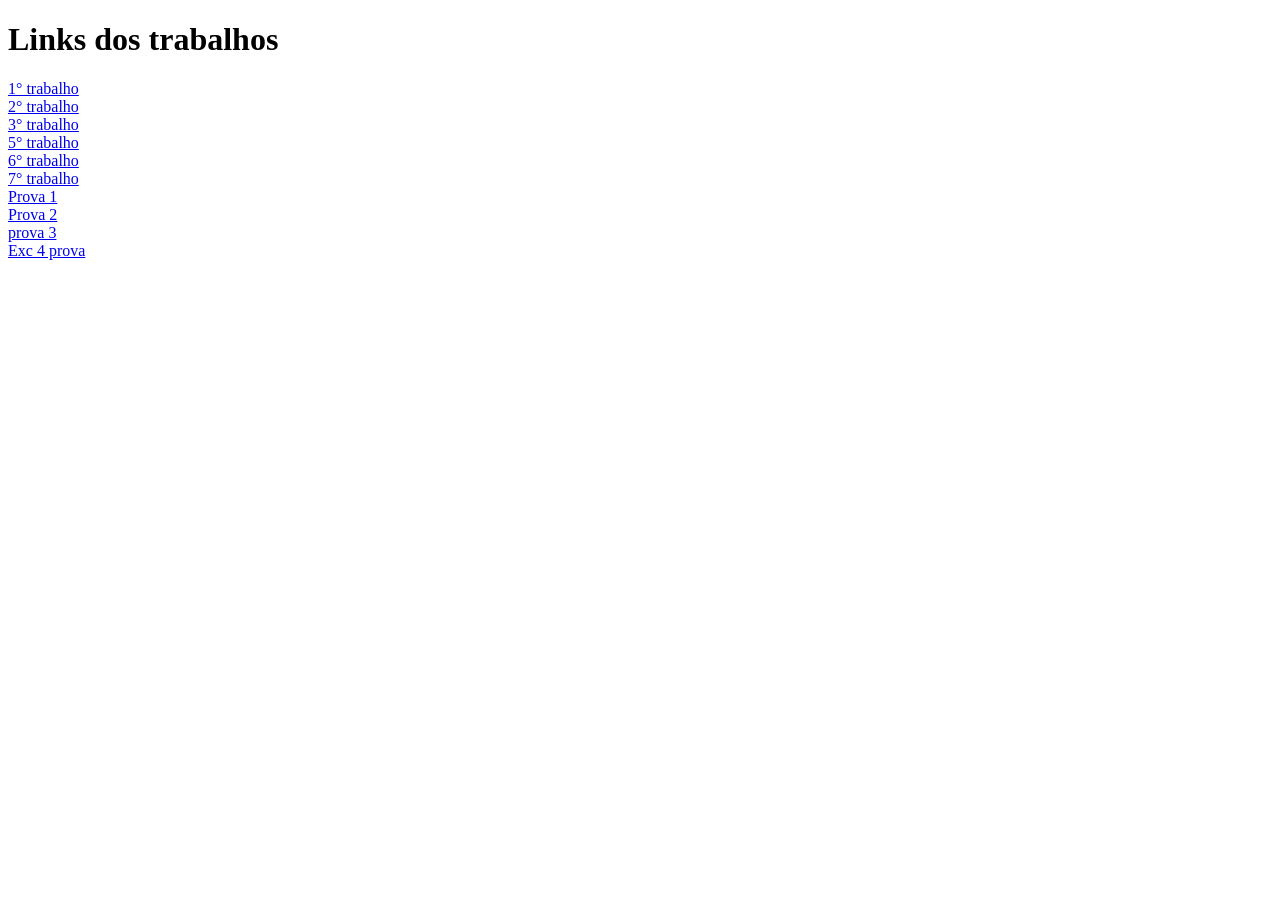
<file: index.html>
<!DOCTYPE html>
<html lang="pt-br">
<head>
    <meta charset="UTF-8">
    <meta name="viewport" content="width=device-width, initial-scale=1.0">
    <title>Zona de Links</title>
</head>
    <style>
        
    </style>
<body>
    <h1>Links dos trabalhos</h1>
    <a href="https://felipe-rabassi.github.io/Felipe-Rabassi/trabalho 1.html" target="-blanck"> 1° trabalho</a><br>
    <a href="https://felipe-rabassi.github.io/Felipe-Rabassi/Trabalho%202/trabalho2.html" target="-blanck"> 2° trabalho</a><br>
    <a href="https://felipe-rabassi.github.io/Felipe-Rabassi/trabalho%203.html" target="-blanck"> 3° trabalho</a><br>
    <a href="https://felipe-rabassi.github.io/Felipe-Rabassi/Trabalho 5.html" target="-blanck"> 5° trabalho</a><br>
    <a href="https://felipe-rabassi.github.io/Felipe-Rabassi/Trabalho 6/exc.html" target="-blanck"> 6° trabalho</a><br>
    <a href="https://felipe-rabassi.github.io/Felipe-Rabassi/trabalho 7/rev.html" target="-blanck"> 7° trabalho</a><br>
    <a href="https://felipe-rabassi.github.io/Felipe-Rabassi/prova 1.3/exc1a3.html" target="-blanck"> Prova 1</a><br>
    <a href="https://felipe-rabassi.github.io/Felipe-Rabassi/prova 2/exc.html" target="-blanck"> Prova 2</a><br>
    <a href="https://felipe-rabassi.github.io/Felipe-Rabassi/prova 1.3/exc1a3.html" target="-blanck"> prova 3</a><br>
    <a href="https://felipe-rabassi.github.io/Felipe-Rabassi/prova 1.3/exc04/questao_04.html" target="-blanck"> Exc 4 prova</a><br>
</body>
</html>
</file>
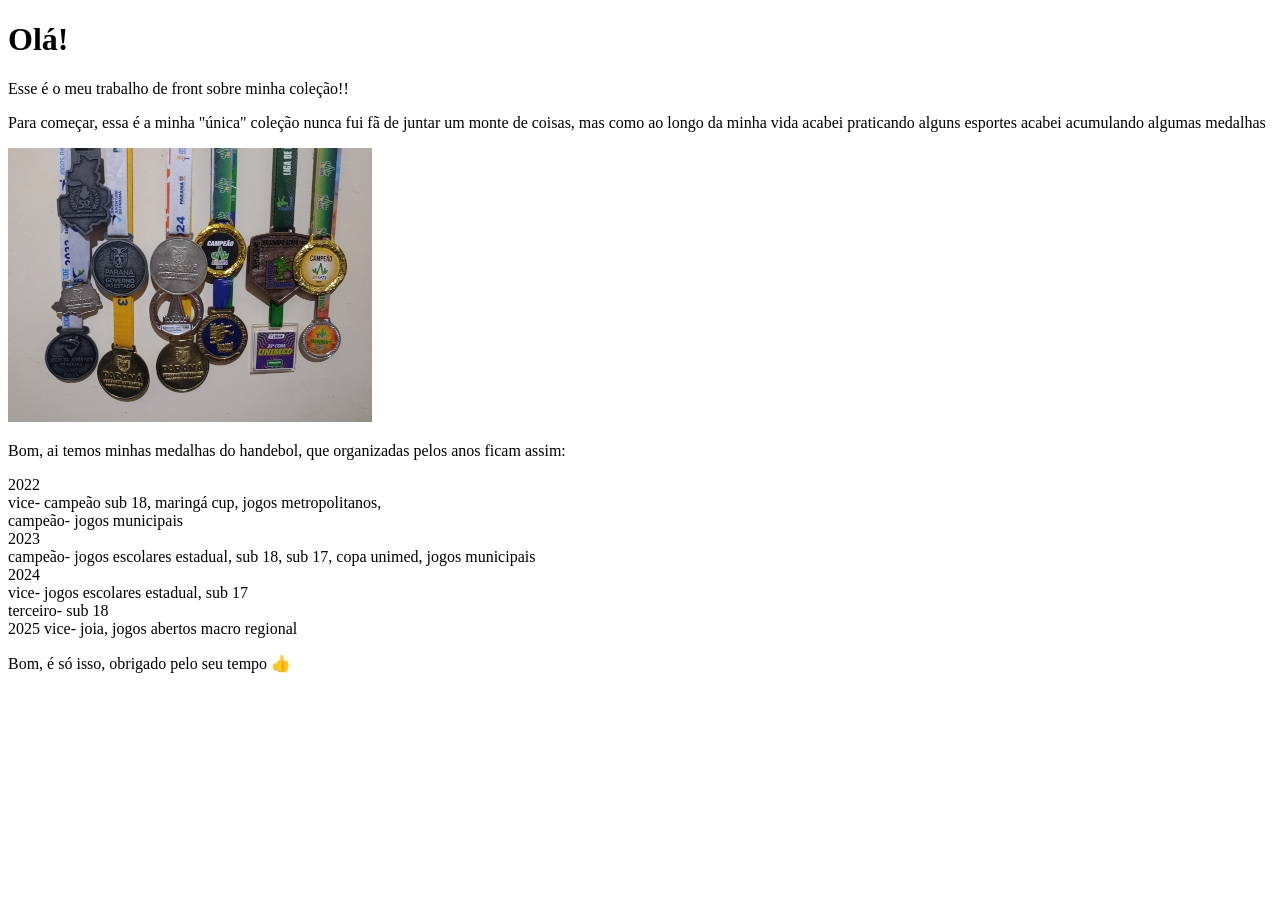
<file: !DOCTYPE html.html>
<!DOCTYPE html>
<html lang="pt-br">
<head>
    <meta charset="UTF-8">
    <meta name="viewport" content="width=device-width, initial-scale=1.0">
    <title>Minha "coleção"</title>
</head>
<body>
    <h1>Olá!</h1>
    <p>Esse é o meu trabalho de front sobre minha coleção!!</p>
    <p>Para começar, essa é a minha "única" coleção nunca fui fã de juntar um monte de coisas, mas como ao longo da minha vida acabei praticando alguns esportes acabei acumulando algumas medalhas </p>
    <img src="medalhas.png" alt="Foto das minhas medalhas &#x1F44D">
    <p>Bom, ai temos minhas medalhas do handebol, que organizadas pelos anos ficam assim:</p>
    <p>2022 <br> vice- campeão sub 18, maringá cup, jogos metropolitanos,<br> campeão- jogos municipais <br>
    2023 <br> campeão- jogos escolares estadual, sub 18, sub 17, copa unimed, jogos municipais <br>
    2024 <br> vice- jogos escolares estadual, sub 17 <br> terceiro- sub 18 <br>
    2025 vice- joia, jogos abertos macro regional </p>
    <p>Bom, é só isso, obrigado pelo seu tempo &#x1F44D</p>
</body>
</html>
</file>
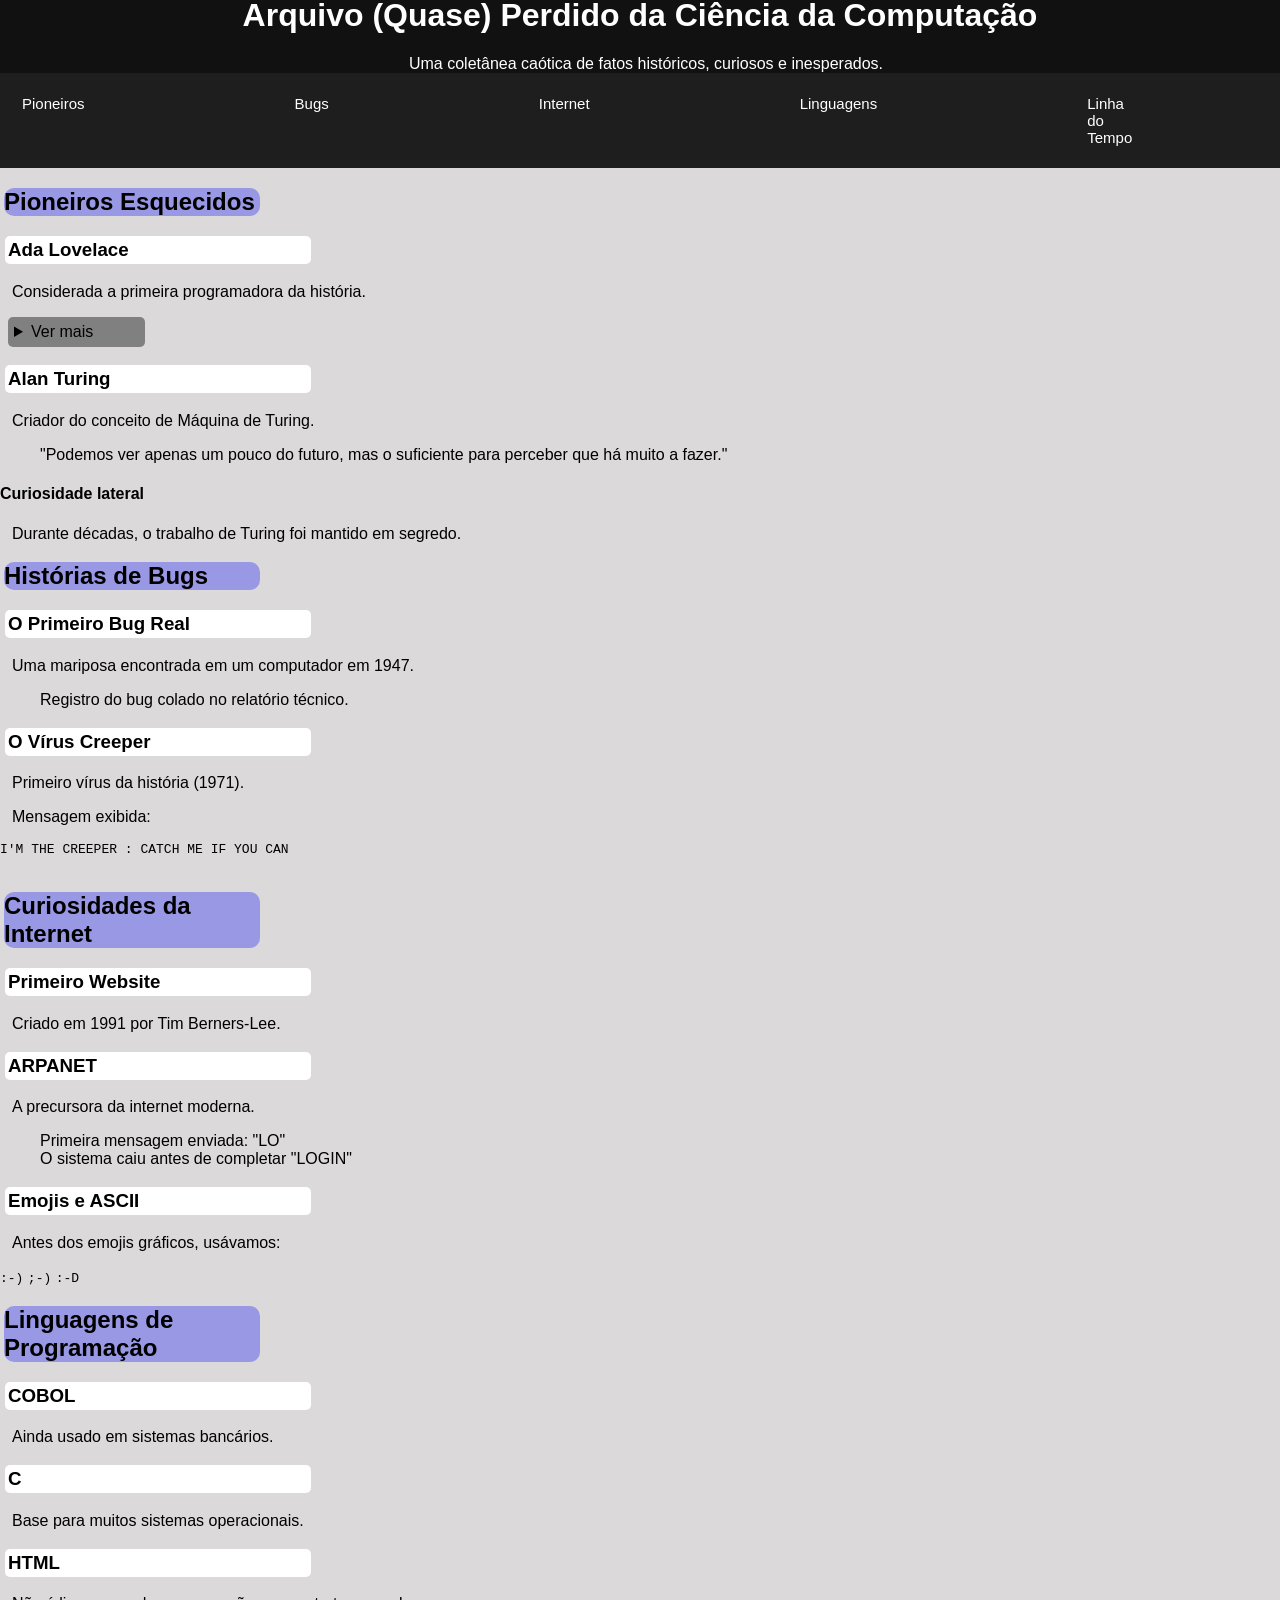
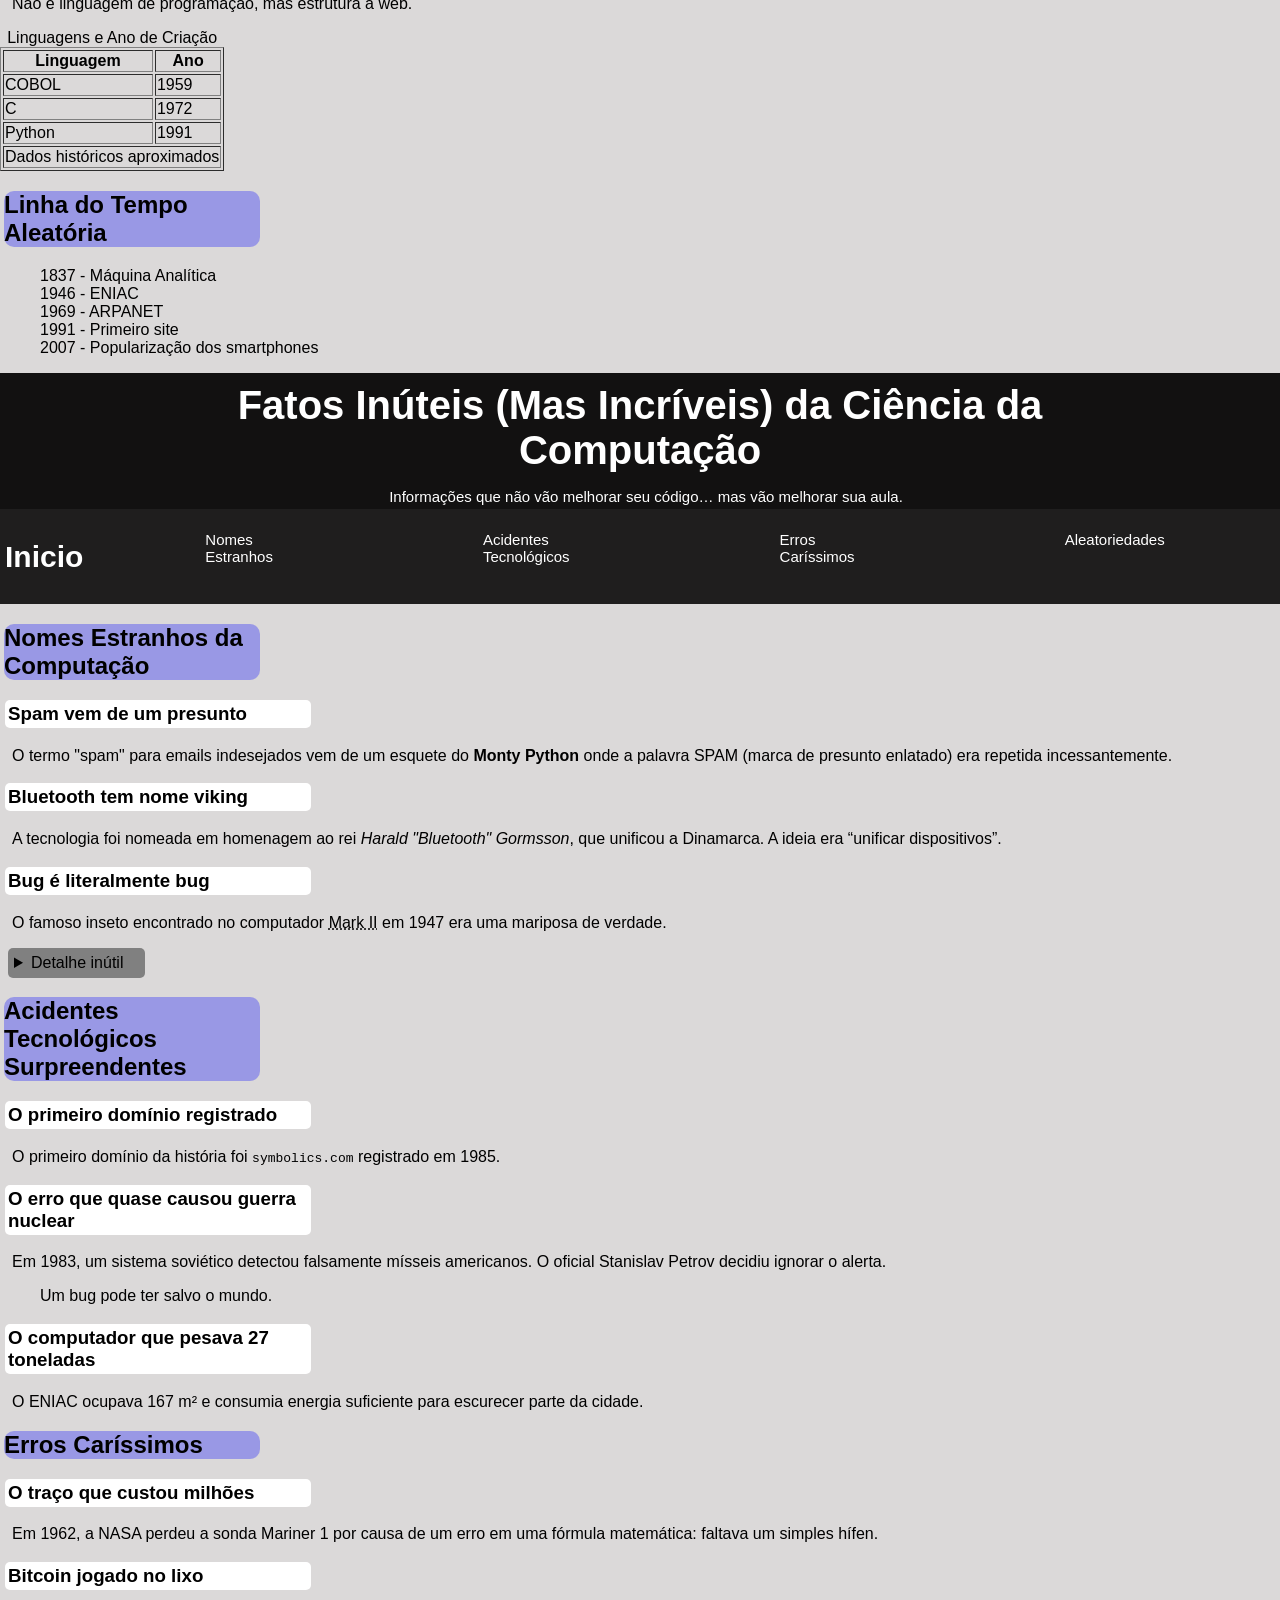
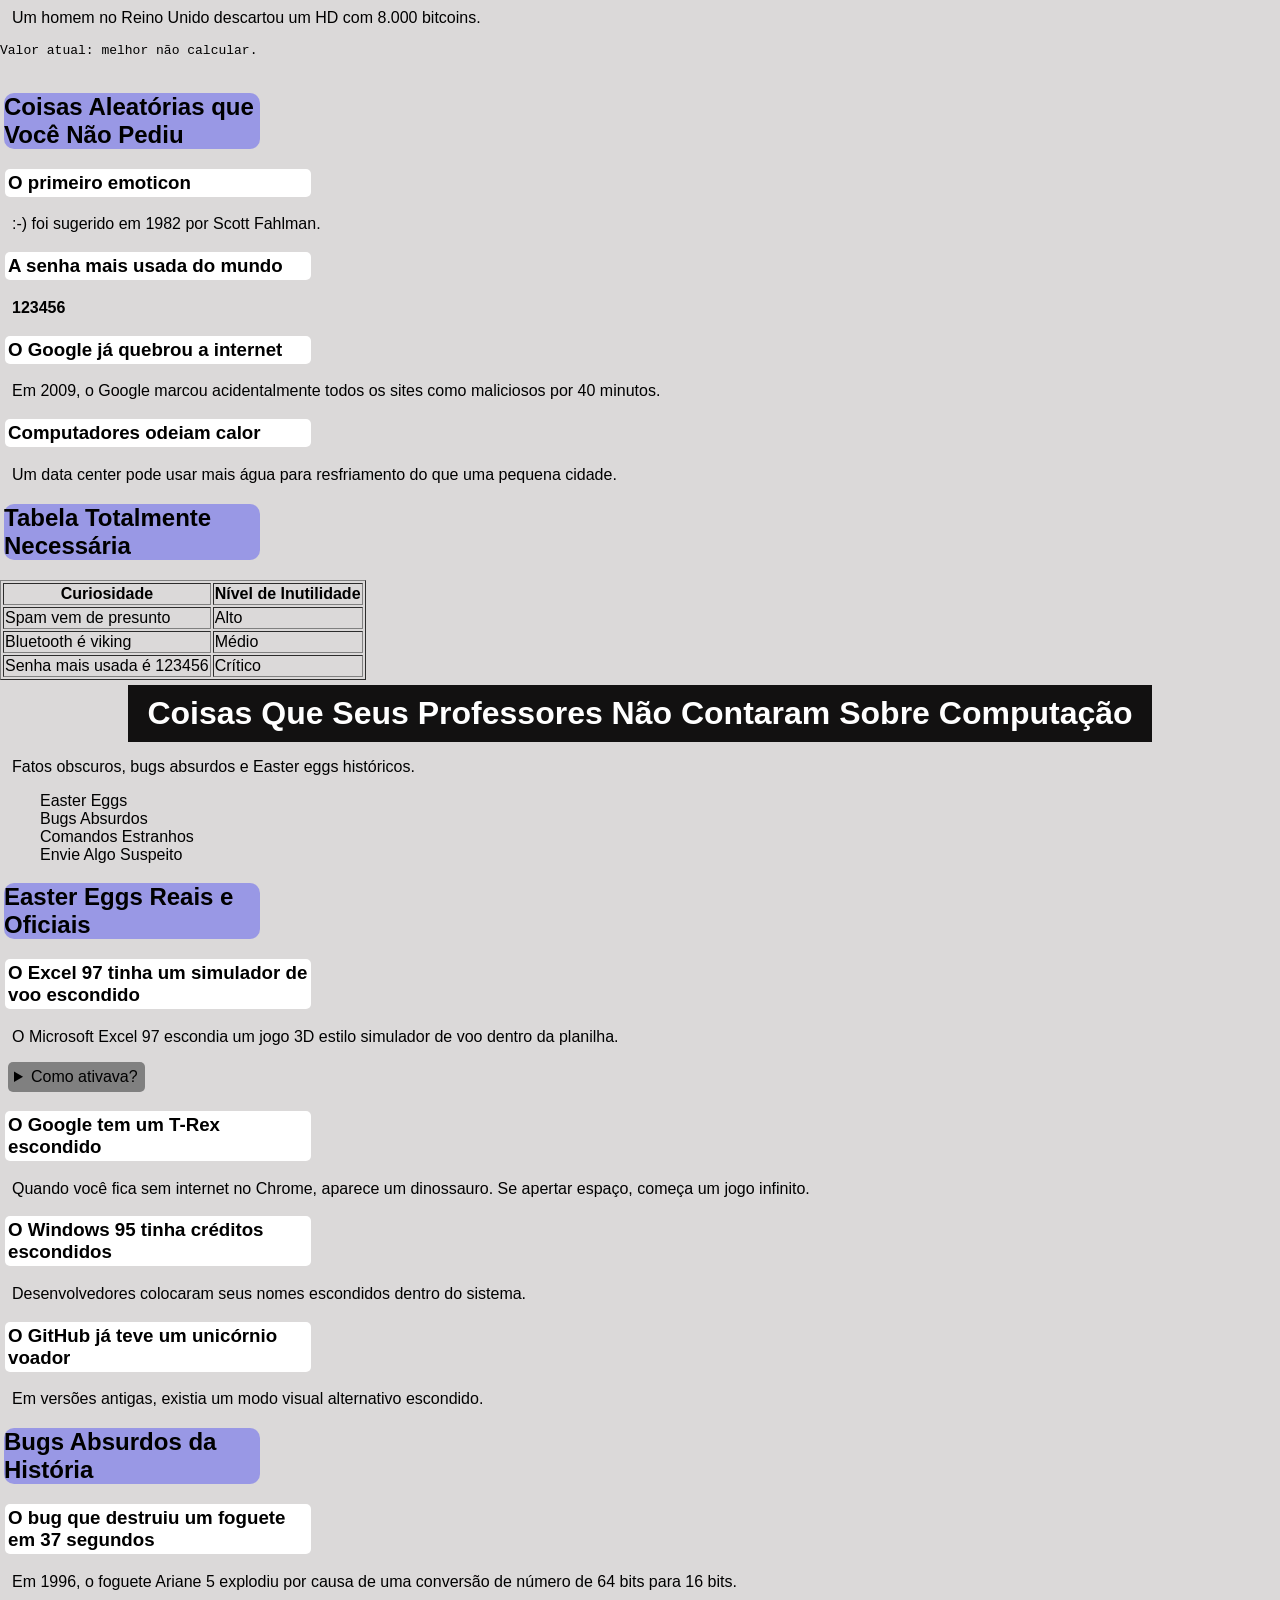
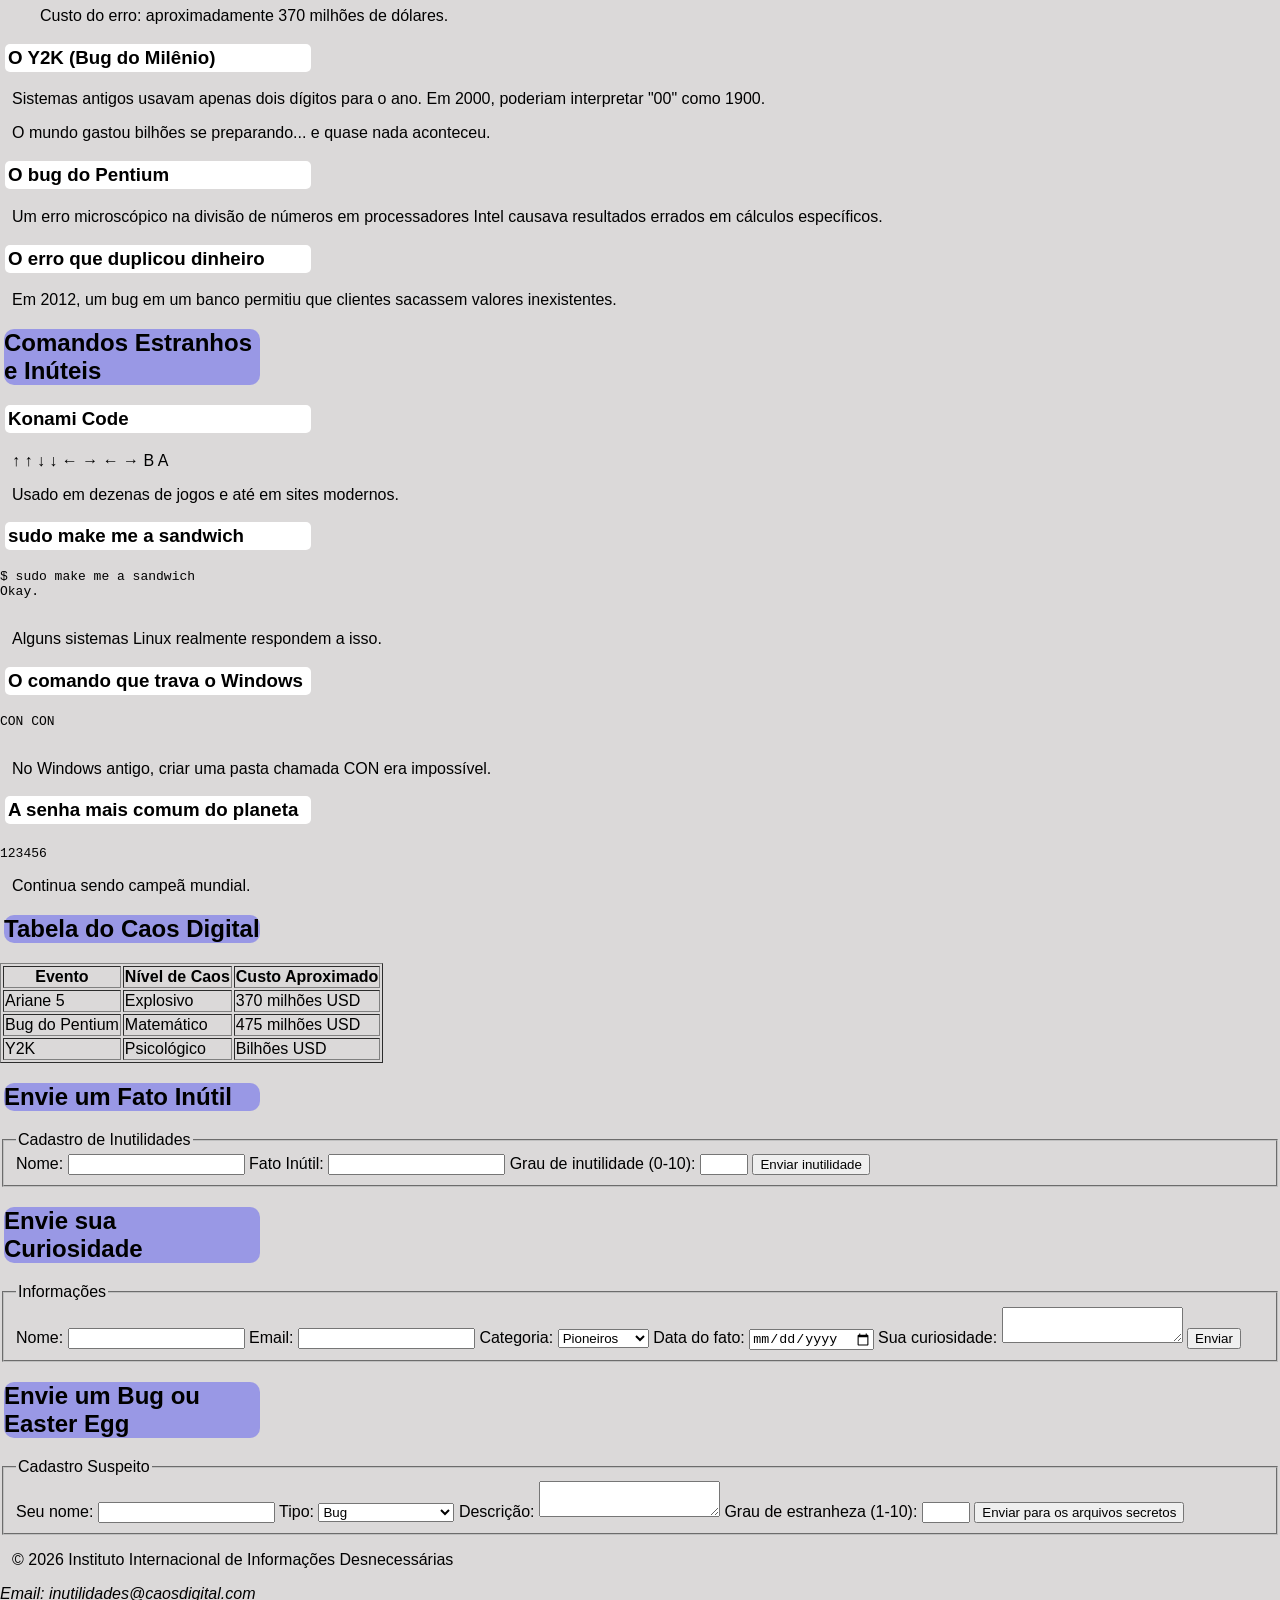
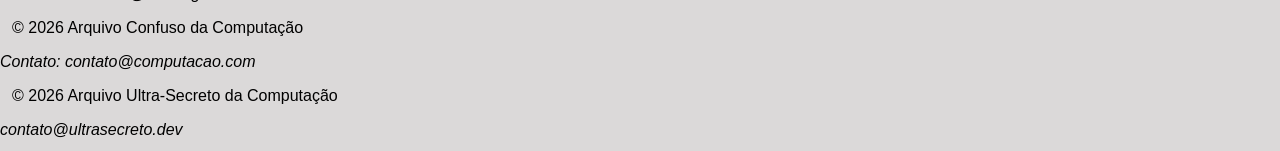
<file: atividade.html>
<!DOCTYPE html>
<html lang="pt-br">
<head>
    <meta charset="UTF-8">
    <meta name="description" content="Curiosidades e fatos históricos da Ciência da Computação">
    <meta name="author" content="Portal Computação">
    <meta name="viewport" content="width=device-width, initial-scale=1.0">
    <title>Arquivo Confuso da Computação</title>
    <Style>
        html{
            scroll-behavior: smooth;
        }
        body{
            background-color: rgba(199, 195, 195, 0.627);
            margin: -18px 0px;
            padding: 0px ;
            font-family: sans-serif;
        }
        #topo{
            
            text-align: center;
            background-color: rgb(18, 17, 17);
            background-attachment: fixed;
            margin: 0px;
            color: white;
        
        }
        a{
            text-decoration: none;
            color: inherit;
        }
        li{list-style-type: none;
        }
        #mp{
            background-color: rgb(31, 30, 30);
            display: flex;
            justify-content: space-between;
            align-items: center;
            margin:-21px 0px 0px 0px;
            
            font-size: 30px;
            color: white
        }
        #ic{
            font-size: 30px;
            font-weight: bold;
        }
        #naveg{
            display: flex;
            margin: 15px;
            gap: 200px;
            padding:2px;
            font-size: 15px;
        }
        #naveg li{
            transition: 0.1s;
            padding: 5px;
        }
        #naveg li:hover {
            color: rgba(0, 0, 255, 0.437);
            font-size: 18px;
            padding: 0px;
        }
        h2{
            margin-left:4px;
            background-color: rgba(0, 0, 255, 0.3);
            max-width: 20%;
            border-radius: 10px;
        }
        p{
            margin-left: 5px;
        }
        h3{
            background-color: white;
            border-radius: 5px;
            padding: 3px;
            max-width: 300px;
             margin-left: 5px;
        }
        p{
            padding-left: 7px;
        }
        summary{
            background-color: grey;
            border-radius: 5px;
            max-width: 125px;
            padding: 6px;
            border: 4px;
            margin-left: 8px;
            transition: all 0.5s ease;
        }
        summary:hover {
            background-color: rgb(73, 73, 73);
            padding: 4.5px;
            font-size: 15px;
        }
        h1{
            background-color: rgb(18, 17, 17);
            color: white;
            text-align: center;
            padding: 10px;
            margin: 5px 10%;
        }
        #int{
            background-color: rgba(18, 17, 17);
            color: white;
            font-size: 15px;
            text-align: center;
            padding-bottom: 10px;
        }
        #int h1{
            font-size:40px;
            padding-bottom:0px ;
        }
    </Style>
</head>

<body>

<div id="pagina">

    <header id="topo">
        <h1 style="margin-bottom: -5px;">Arquivo (Quase) Perdido da Ciência da Computação</h1>
        <p style="margin-bottom: 21px;">Uma coletânea caótica de fatos históricos, curiosos e inesperados.</p>
    </header>

    <nav id="mp">
        <ul id="naveg">
            <li><a href="#pioneiros">Pioneiros</a></li>
            <li><a href="#bugs">Bugs</a></li>
            <li><a href="#internet">Internet</a></li>
            <li><a href="#linguagens">Linguagens</a></li>
            <li><a href="#linha-do-tempo">Linha do Tempo</a></li>
            <li><a href="#formulario">Envie Algo</a></li>
        </ul>
    </nav>

    <main>

        <section id="pioneiros">
            <h2>Pioneiros Esquecidos</h2>

            <article>
                <h3>Ada Lovelace</h3>
                <p>Considerada a primeira programadora da história.</p>
                <details>
                    <summary>Ver mais</summary>
                    <p>Ela escreveu um algoritmo para a Máquina Analítica no século XIX.</p>
                </details>
            </article>

            <article>
                <h3>Alan Turing</h3>
                <p>Criador do conceito de Máquina de Turing.</p>
                <blockquote>
                    "Podemos ver apenas um pouco do futuro, mas o suficiente para perceber que há muito a fazer."
                </blockquote>
            </article>

            <aside>
                <h4>Curiosidade lateral</h4>
                <p>Durante décadas, o trabalho de Turing foi mantido em segredo.</p>
            </aside>
        </section>

        <section id="bugs">
            <h2>Histórias de Bugs</h2>

            <article>
                <h3>O Primeiro Bug Real</h3>
                <p>Uma mariposa encontrada em um computador em 1947.</p>
                <figure>
                    <figcaption>Registro do bug colado no relatório técnico.</figcaption>
                </figure>
            </article>

            <article>
                <h3>O Vírus Creeper</h3>
                <p>Primeiro vírus da história (1971).</p>
                <p>Mensagem exibida:</p>
                <pre>
I'M THE CREEPER : CATCH ME IF YOU CAN
                </pre>
            </article>
        </section>

        <section id="internet">
            <h2>Curiosidades da Internet</h2>

            <article>
                <h3>Primeiro Website</h3>
                <p>Criado em 1991 por Tim Berners-Lee.</p>
            </article>

            <article>
                <h3>ARPANET</h3>
                <p>A precursora da internet moderna.</p>
                <ul>
                    <li>Primeira mensagem enviada: "LO"</li>
                    <li>O sistema caiu antes de completar "LOGIN"</li>
                </ul>
            </article>

            <article>
                <h3>Emojis e ASCII</h3>
                <p>Antes dos emojis gráficos, usávamos:</p>
                <code>:-)</code>
                <code>;-)</code>
                <code>:-D</code>
            </article>
        </section>

        <section id="linguagens">
            <h2>Linguagens de Programação</h2>

            <article>
                <h3>COBOL</h3>
                <p>Ainda usado em sistemas bancários.</p>
            </article>

            <article>
                <h3>C</h3>
                <p>Base para muitos sistemas operacionais.</p>
            </article>

            <article>
                <h3>HTML</h3>
                <p>Não é linguagem de programação, mas estrutura a web.</p>
            </article>

            <div>
                <table border="1">
                    <caption>Linguagens e Ano de Criação</caption>
                    <thead>
                        <tr>
                            <th>Linguagem</th>
                            <th>Ano</th>
                        </tr>
                    </thead>
                    <tbody>
                        <tr>
                            <td>COBOL</td>
                            <td>1959</td>
                        </tr>
                        <tr>
                            <td>C</td>
                            <td>1972</td>
                        </tr>
                        <tr>
                            <td>Python</td>
                            <td>1991</td>
                        </tr>
                    </tbody>
                    <tfoot>
                        <tr>
                            <td colspan="2">Dados históricos aproximados</td>
                        </tr>
                    </tfoot>
                </table>
            </div>
        </section>

        <section id="linha-do-tempo">
            <h2>Linha do Tempo Aleatória</h2>

            <ol>
                <li>1837 - Máquina Analítica</li>
                <li>1946 - ENIAC</li>
                <li>1969 - ARPANET</li>
                <li>1991 - Primeiro site</li>
                <li>2007 - Popularização dos smartphones</li>
            </ol>
        </section>


</div>


<header id="int">
    <h1>Fatos Inúteis (Mas Incríveis) da Ciência da Computação</h1>
    <p>Informações que não vão melhorar seu código… mas vão melhorar sua aula.</p>
</header>

<nav id="mp" style="gap: 100px;">
    <a href="#pagina" id="ic" style="padding-left: 5px;">Inicio</a>
    <ul id="naveg">
        <li><a href="#nomes">Nomes Estranhos</a></li>
        <li><a href="#acidentes">Acidentes Tecnológicos</a></li>
        <li><a href="#dinheiro">Erros Caríssimos</a></li>
        <li><a href="#aleatorio">Aleatoriedades</a></li>
        <li><a href="#form">Envie Algo Inútil</a></li>
    </ul>
</nav>



<section id="nomes">
    <h2>Nomes Estranhos da Computação</h2>

    <article>
        <h3>Spam vem de um presunto</h3>
        <p>
            O termo "spam" para emails indesejados vem de um esquete do 
            <strong>Monty Python</strong> onde a palavra SPAM (marca de presunto enlatado) 
            era repetida incessantemente.
        </p>
    </article>

    <article>
        <h3>Bluetooth tem nome viking</h3>
        <p>
            A tecnologia foi nomeada em homenagem ao rei 
            <em>Harald "Bluetooth" Gormsson</em>, que unificou a Dinamarca.
            A ideia era “unificar dispositivos”.
        </p>
    </article>

    <article>
        <h3>Bug é literalmente bug</h3>
        <p>
            O famoso inseto encontrado no computador 
            <abbr title="Harvard Mark II">Mark II</abbr> em 1947 
            era uma mariposa de verdade.
        </p>
        <details>
            <summary>Detalhe inútil</summary>
            <p>O inseto ainda está preservado em um museu.</p>
        </details>
    </article>

</section>


<section id="acidentes">

    <h2>Acidentes Tecnológicos Surpreendentes</h2>

    <article>
        <h3>O primeiro domínio registrado</h3>
        <p>
            O primeiro domínio da história foi 
            <code>symbolics.com</code> registrado em 1985.
        </p>
    </article>

    <article>
        <h3>O erro que quase causou guerra nuclear</h3>
        <p>
            Em 1983, um sistema soviético detectou falsamente mísseis americanos.
            O oficial Stanislav Petrov decidiu ignorar o alerta.
        </p>
        <blockquote>
            Um bug pode ter salvo o mundo.
        </blockquote>
    </article>

    <article>
        <h3>O computador que pesava 27 toneladas</h3>
        <p>
            O ENIAC ocupava 167 m² e consumia energia suficiente para escurecer parte da cidade.
        </p>
    </article>

</section>


<section id="dinheiro">

    <h2>Erros Caríssimos</h2>

    <article>
        <h3>O traço que custou milhões</h3>
        <p>
            Em 1962, a NASA perdeu a sonda Mariner 1 por causa de um erro em uma fórmula matemática:
            faltava um simples hífen.
        </p>
    </article>

    <article>
        <h3>Bitcoin jogado no lixo</h3>
        <p>
            Um homem no Reino Unido descartou um HD com 8.000 bitcoins.
        </p>
        <pre>
Valor atual: melhor não calcular.
        </pre>
    </article>

</section>


<section id="aleatorio">

    <h2>Coisas Aleatórias que Você Não Pediu</h2>

    <article>
        <h3>O primeiro emoticon</h3>
        <p>
            :-) foi sugerido em 1982 por Scott Fahlman.
        </p>
    </article>

    <article>
        <h3>A senha mais usada do mundo</h3>
        <p><strong>123456</strong></p>
    </article>

    <article>
        <h3>O Google já quebrou a internet</h3>
        <p>
            Em 2009, o Google marcou acidentalmente todos os sites como maliciosos por 40 minutos.
        </p>
    </article>

    <article>
        <h3>Computadores odeiam calor</h3>
        <p>
            Um data center pode usar mais água para resfriamento do que uma pequena cidade.
        </p>
    </article>

</section>


<section>

    <h2>Tabela Totalmente Necessária</h2>

    <table border="1">
        <tr>
            <th>Curiosidade</th>
            <th>Nível de Inutilidade</th>
        </tr>
        <tr>
            <td>Spam vem de presunto</td>
            <td>Alto</td>
        </tr>
        <tr>
            <td>Bluetooth é viking</td>
            <td>Médio</td>
        </tr>
        <tr>
            <td>Senha mais usada é 123456</td>
            <td>Crítico</td>
        </tr>
    </table>

</section>

<header>
    <h1>Coisas Que Seus Professores Não Contaram Sobre Computação</h1>
    <p>Fatos obscuros, bugs absurdos e Easter eggs históricos.</p>
</header>

<nav>
    <ul>
        <li><a href="#easter-eggs">Easter Eggs</a></li>
        <li><a href="#bugs-absurdos">Bugs Absurdos</a></li>
        <li><a href="#comandos-secretos">Comandos Estranhos</a></li>
        <li><a href="#formulario-secreto">Envie Algo Suspeito</a></li>
    </ul>
</nav>


<section id="easter-eggs">

    <h2>Easter Eggs Reais e Oficiais</h2>

    <article>
        <h3>O Excel 97 tinha um simulador de voo escondido</h3>
        <p>
            O Microsoft Excel 97 escondia um jogo 3D estilo simulador de voo 
            dentro da planilha.
        </p>
        <details>
            <summary>Como ativava?</summary>
            <p>Era preciso selecionar células específicas e usar combinações absurdas de teclado.</p>
        </details>
    </article>

    <article>
        <h3>O Google tem um T-Rex escondido</h3>
        <p>
            Quando você fica sem internet no Chrome, aparece um dinossauro.
            Se apertar espaço, começa um jogo infinito.
        </p>
    </article>

    <article>
        <h3>O Windows 95 tinha créditos escondidos</h3>
        <p>
            Desenvolvedores colocaram seus nomes escondidos dentro do sistema.
        </p>
    </article>

    <article>
        <h3>O GitHub já teve um unicórnio voador</h3>
        <p>
            Em versões antigas, existia um modo visual alternativo escondido.
        </p>
    </article>

</section>



<section id="bugs-absurdos">

    <h2>Bugs Absurdos da História</h2>

    <article>
        <h3>O bug que destruiu um foguete em 37 segundos</h3>
        <p>
            Em 1996, o foguete Ariane 5 explodiu por causa de uma conversão de número
            de 64 bits para 16 bits.
        </p>
        <blockquote>
            Custo do erro: aproximadamente 370 milhões de dólares.
        </blockquote>
    </article>

    <article>
        <h3>O Y2K (Bug do Milênio)</h3>
        <p>
            Sistemas antigos usavam apenas dois dígitos para o ano.
            Em 2000, poderiam interpretar "00" como 1900.
        </p>
        <p>
            O mundo gastou bilhões se preparando... e quase nada aconteceu.
        </p>
    </article>

    <article>
        <h3>O bug do Pentium</h3>
        <p>
            Um erro microscópico na divisão de números em processadores Intel
            causava resultados errados em cálculos específicos.
        </p>
    </article>

    <article>
        <h3>O erro que duplicou dinheiro</h3>
        <p>
            Em 2012, um bug em um banco permitiu que clientes sacassem valores inexistentes.
        </p>
    </article>

</section>



<section id="comandos-secretos">

    <h2>Comandos Estranhos e Inúteis</h2>

    <article>
        <h3>Konami Code</h3>
        <p>
            ↑ ↑ ↓ ↓ ← → ← → B A
        </p>
        <p>
            Usado em dezenas de jogos e até em sites modernos.
        </p>
    </article>

    <article>
        <h3>sudo make me a sandwich</h3>
        <pre>
$ sudo make me a sandwich
Okay.
        </pre>
        <p>Alguns sistemas Linux realmente respondem a isso.</p>
    </article>

    <article>
        <h3>O comando que trava o Windows</h3>
        <pre>
CON CON
        </pre>
        <p>
            No Windows antigo, criar uma pasta chamada CON era impossível.
        </p>
    </article>

    <article>
        <h3>A senha mais comum do planeta</h3>
        <code>123456</code>
        <p>
            Continua sendo campeã mundial.
        </p>
    </article>

</section>



<section>

    <h2>Tabela do Caos Digital</h2>

    <table border="1">
        <tr>
            <th>Evento</th>
            <th>Nível de Caos</th>
            <th>Custo Aproximado</th>
        </tr>
        <tr>
            <td>Ariane 5</td>
            <td>Explosivo</td>
            <td>370 milhões USD</td>
        </tr>
        <tr>
            <td>Bug do Pentium</td>
            <td>Matemático</td>
            <td>475 milhões USD</td>
        </tr>
        <tr>
            <td>Y2K</td>
            <td>Psicológico</td>
            <td>Bilhões USD</td>
        </tr>
    </table>

</section>


<section id="form">

    <h2>Envie um Fato Inútil</h2>

    <form>
        <fieldset>
            <legend>Cadastro de Inutilidades</legend>

            <label>Nome:</label>
            <input type="text" name="nome">

            <label>Fato Inútil:</label>
            <input type="text" name="fato">

            <label>Grau de inutilidade (0-10):</label>
            <input type="number" name="grau" min="0" max="10">

            <input type="submit" value="Enviar inutilidade">
        </fieldset>
    </form>
    
</section>
 <section id="formulario">
            <h2>Envie sua Curiosidade</h2>

            <form>
                <fieldset>
                    <legend>Informações</legend>

                    <label>Nome:</label>
                    <input type="text" name="nome">

                    <label>Email:</label>
                    <input type="email" name="email">

                    <label>Categoria:</label>
                    <select name="categoria">
                        <option>Pioneiros</option>
                        <option>Bugs</option>
                        <option>Internet</option>
                        <option>Linguagens</option>
                    </select>

                    <label>Data do fato:</label>
                    <input type="date" name="data">

                    <label>Sua curiosidade:</label>
                    <textarea name="curiosidade"></textarea>

                    <input type="submit" value="Enviar">
                </fieldset>
            </form>
        </section>

    
<section id="formulario-secreto">

    <h2>Envie um Bug ou Easter Egg</h2>

    <form>
        <fieldset>
            <legend>Cadastro Suspeito</legend>

            <label>Seu nome:</label>
            <input type="text" name="nome">

            <label>Tipo:</label>
            <select name="tipo">
                <option>Bug</option>
                <option>Easter Egg</option>
                <option>Comando estranho</option>
            </select>

            <label>Descrição:</label>
            <textarea name="descricao"></textarea>

            <label>Grau de estranheza (1-10):</label>
            <input type="number" min="1" max="10">

            <input type="submit" value="Enviar para os arquivos secretos">
        </fieldset>
    </form>

</section>


</main>
</body>
<footer>
    <p>© 2026 Instituto Internacional de Informações Desnecessárias</p>
    <address>Email: inutilidades@caosdigital.com</address>
      <p>&copy; 2026 Arquivo Confuso da Computação</p>
        <address>
            Contato: contato@computacao.com
        </address>
         <p>© 2026 Arquivo Ultra-Secreto da Computação</p>
    <address>contato@ultrasecreto.dev</address>
</footer>

</div>

</body>
</html>
</file>
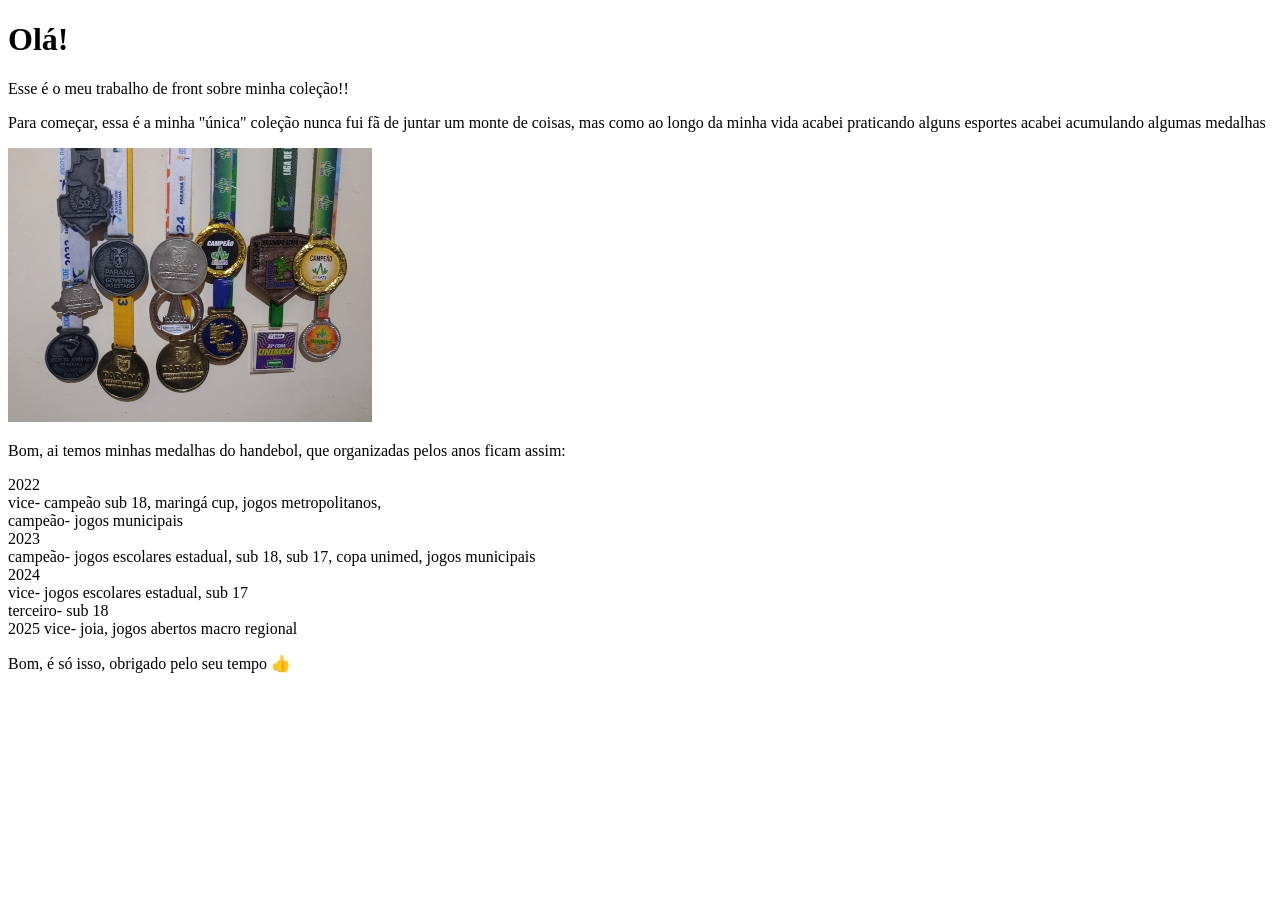
<file: trabalho 1.html>
<!DOCTYPE html>
<html lang="pt-br">
<head>
    <meta charset="UTF-8">
    <meta name="viewport" content="width=device-width, initial-scale=1.0">
    <title>Minha "coleção"</title>
</head>
<body>
    <h1>Olá!</h1>
    <p>Esse é o meu trabalho de front sobre minha coleção!!</p>
    <p>Para começar, essa é a minha "única" coleção nunca fui fã de juntar um monte de coisas, mas como ao longo da minha vida acabei praticando alguns esportes acabei acumulando algumas medalhas </p>
    <img src="medalhas.png" alt="Foto das minhas medalhas &#x1F44D">
    <p>Bom, ai temos minhas medalhas do handebol, que organizadas pelos anos ficam assim:</p>
    <p>2022 <br> vice- campeão sub 18, maringá cup, jogos metropolitanos,<br> campeão- jogos municipais <br>
    2023 <br> campeão- jogos escolares estadual, sub 18, sub 17, copa unimed, jogos municipais <br>
    2024 <br> vice- jogos escolares estadual, sub 17 <br> terceiro- sub 18 <br>
    2025 vice- joia, jogos abertos macro regional </p>
    <p>Bom, é só isso, obrigado pelo seu tempo &#x1F44D</p>
</body>
</html>
</file>
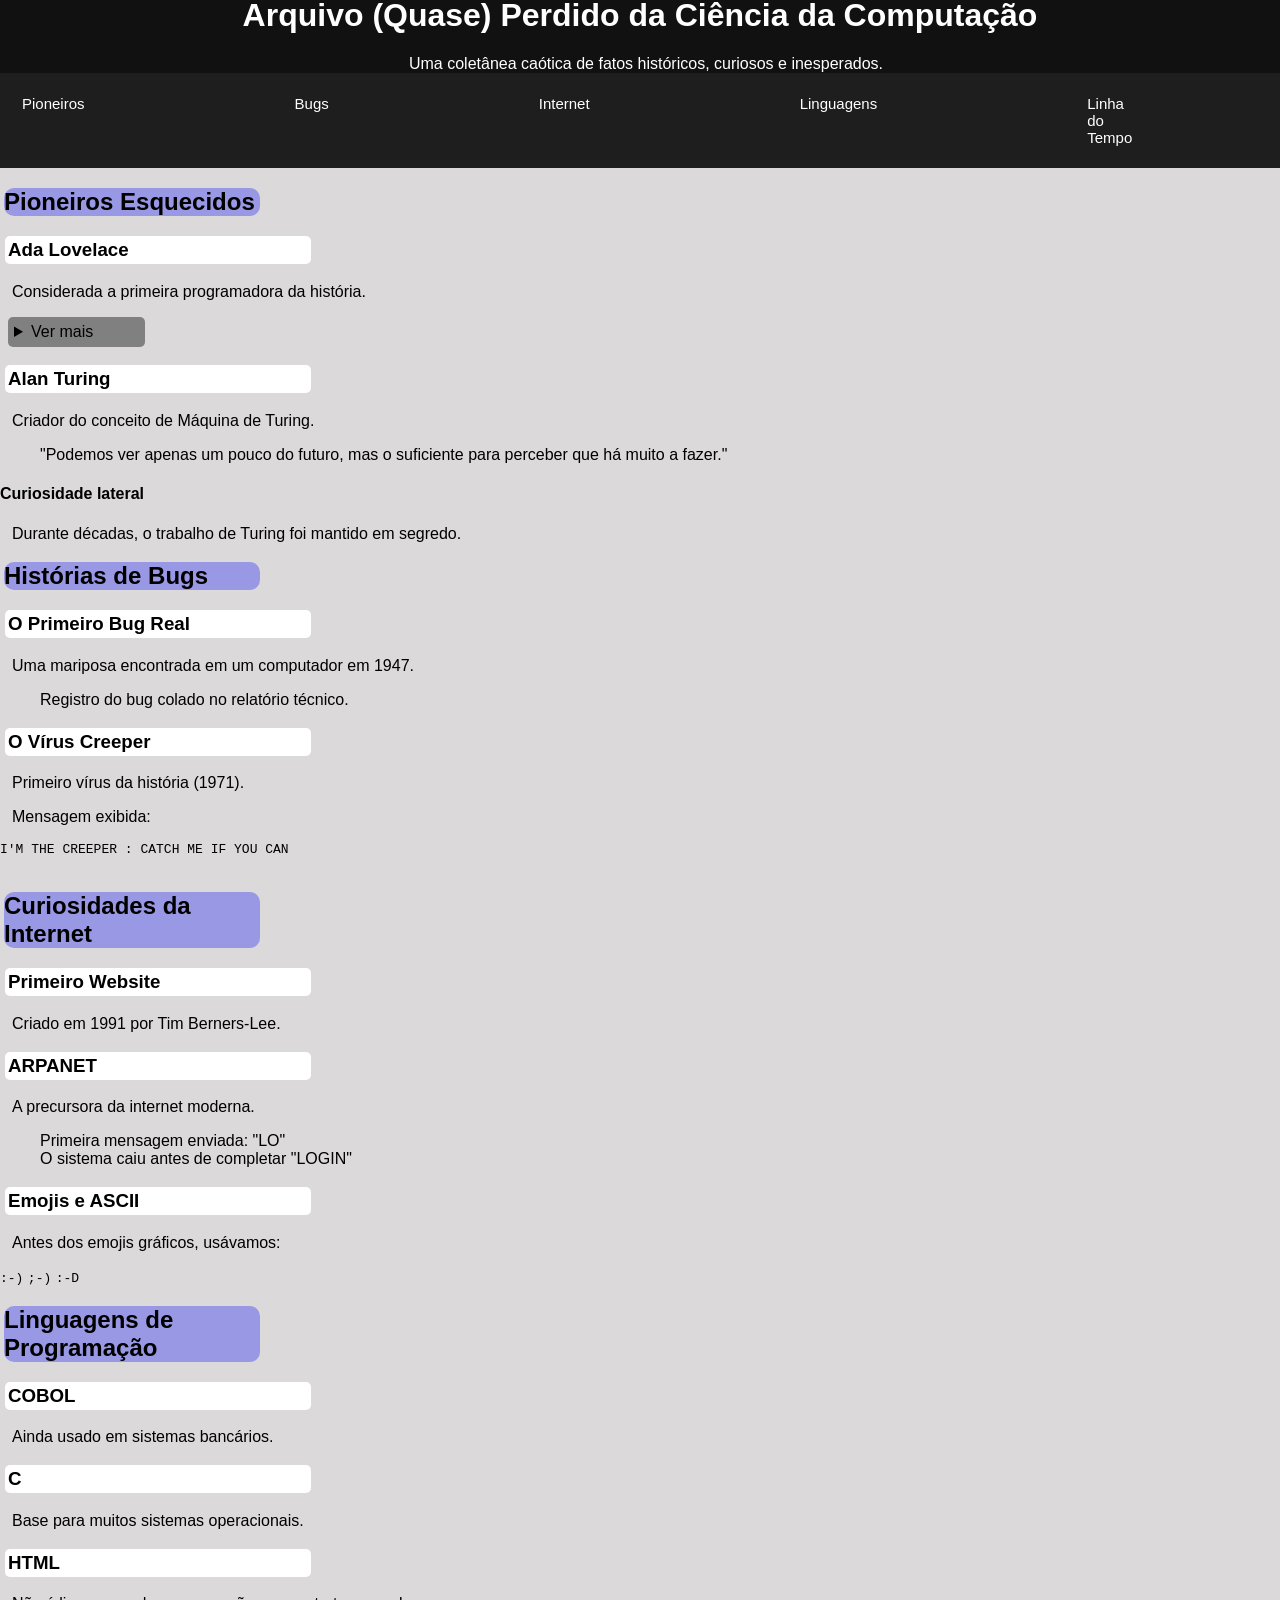
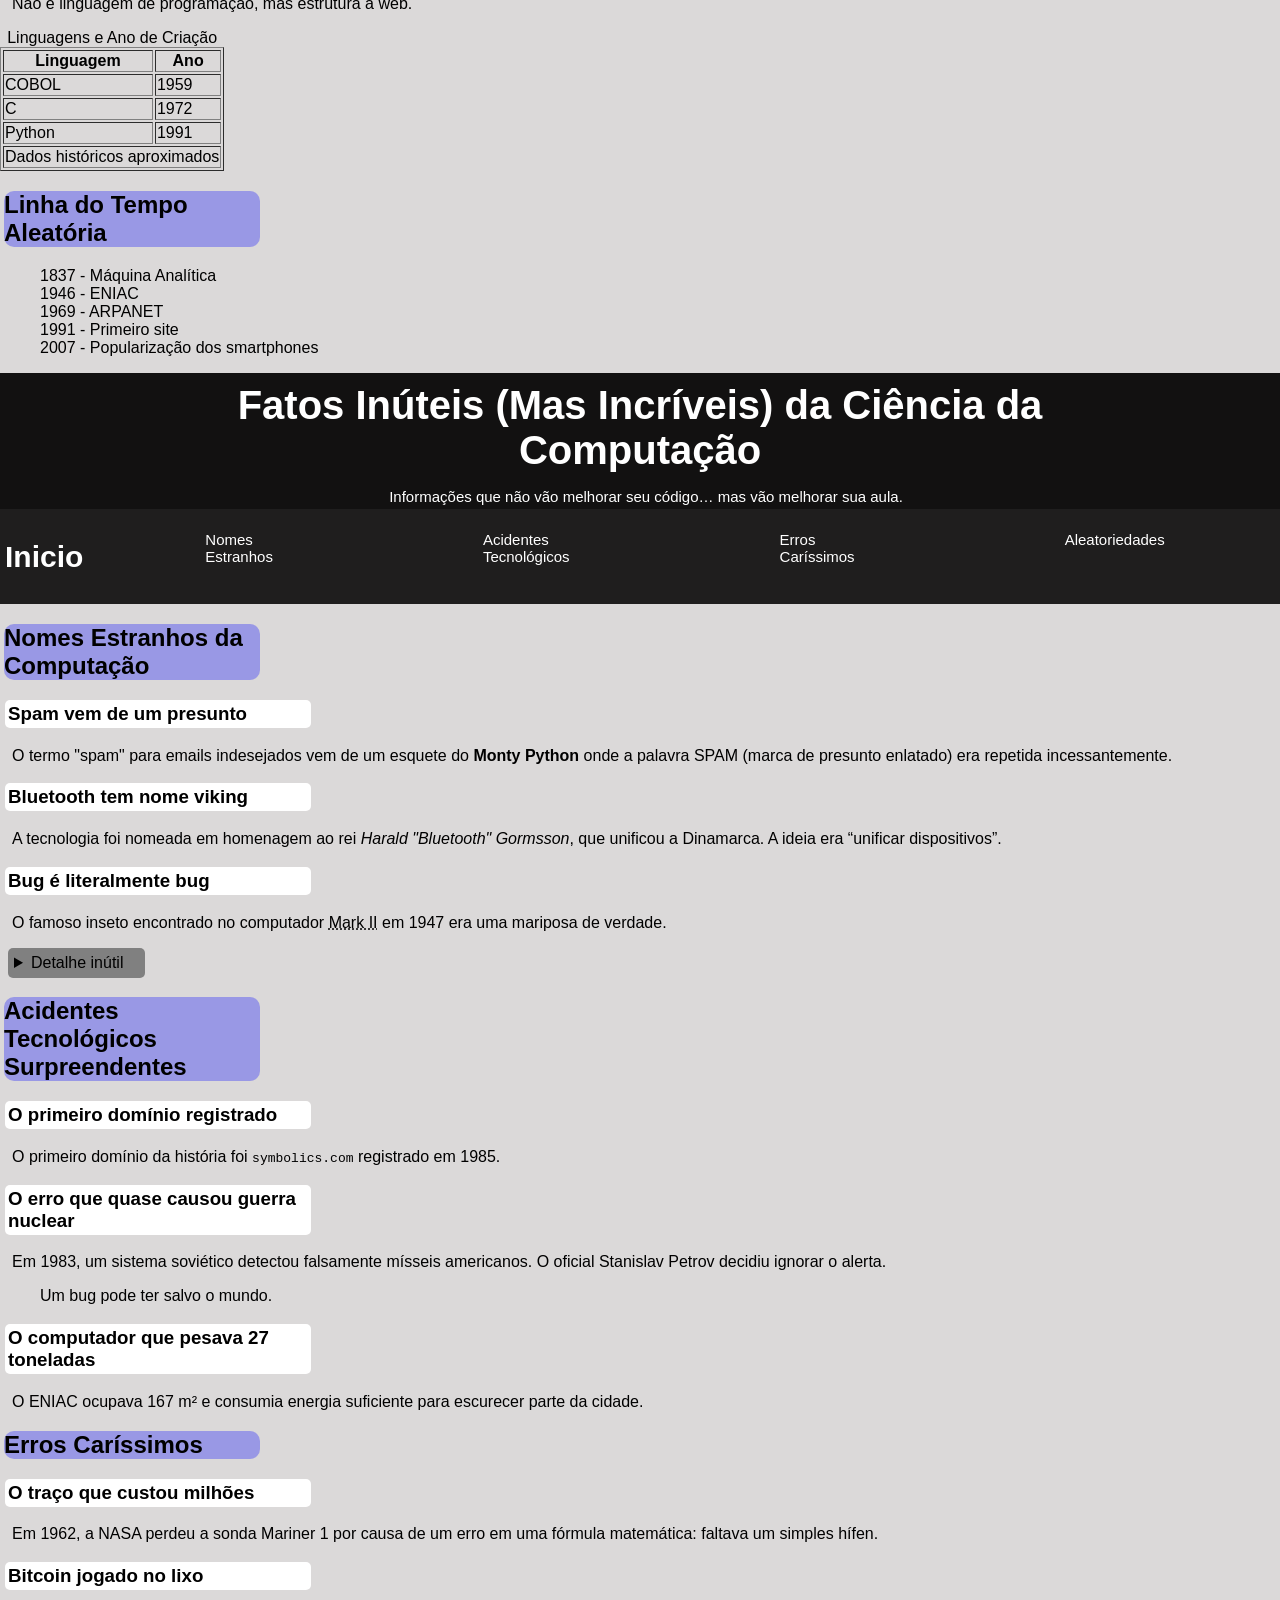
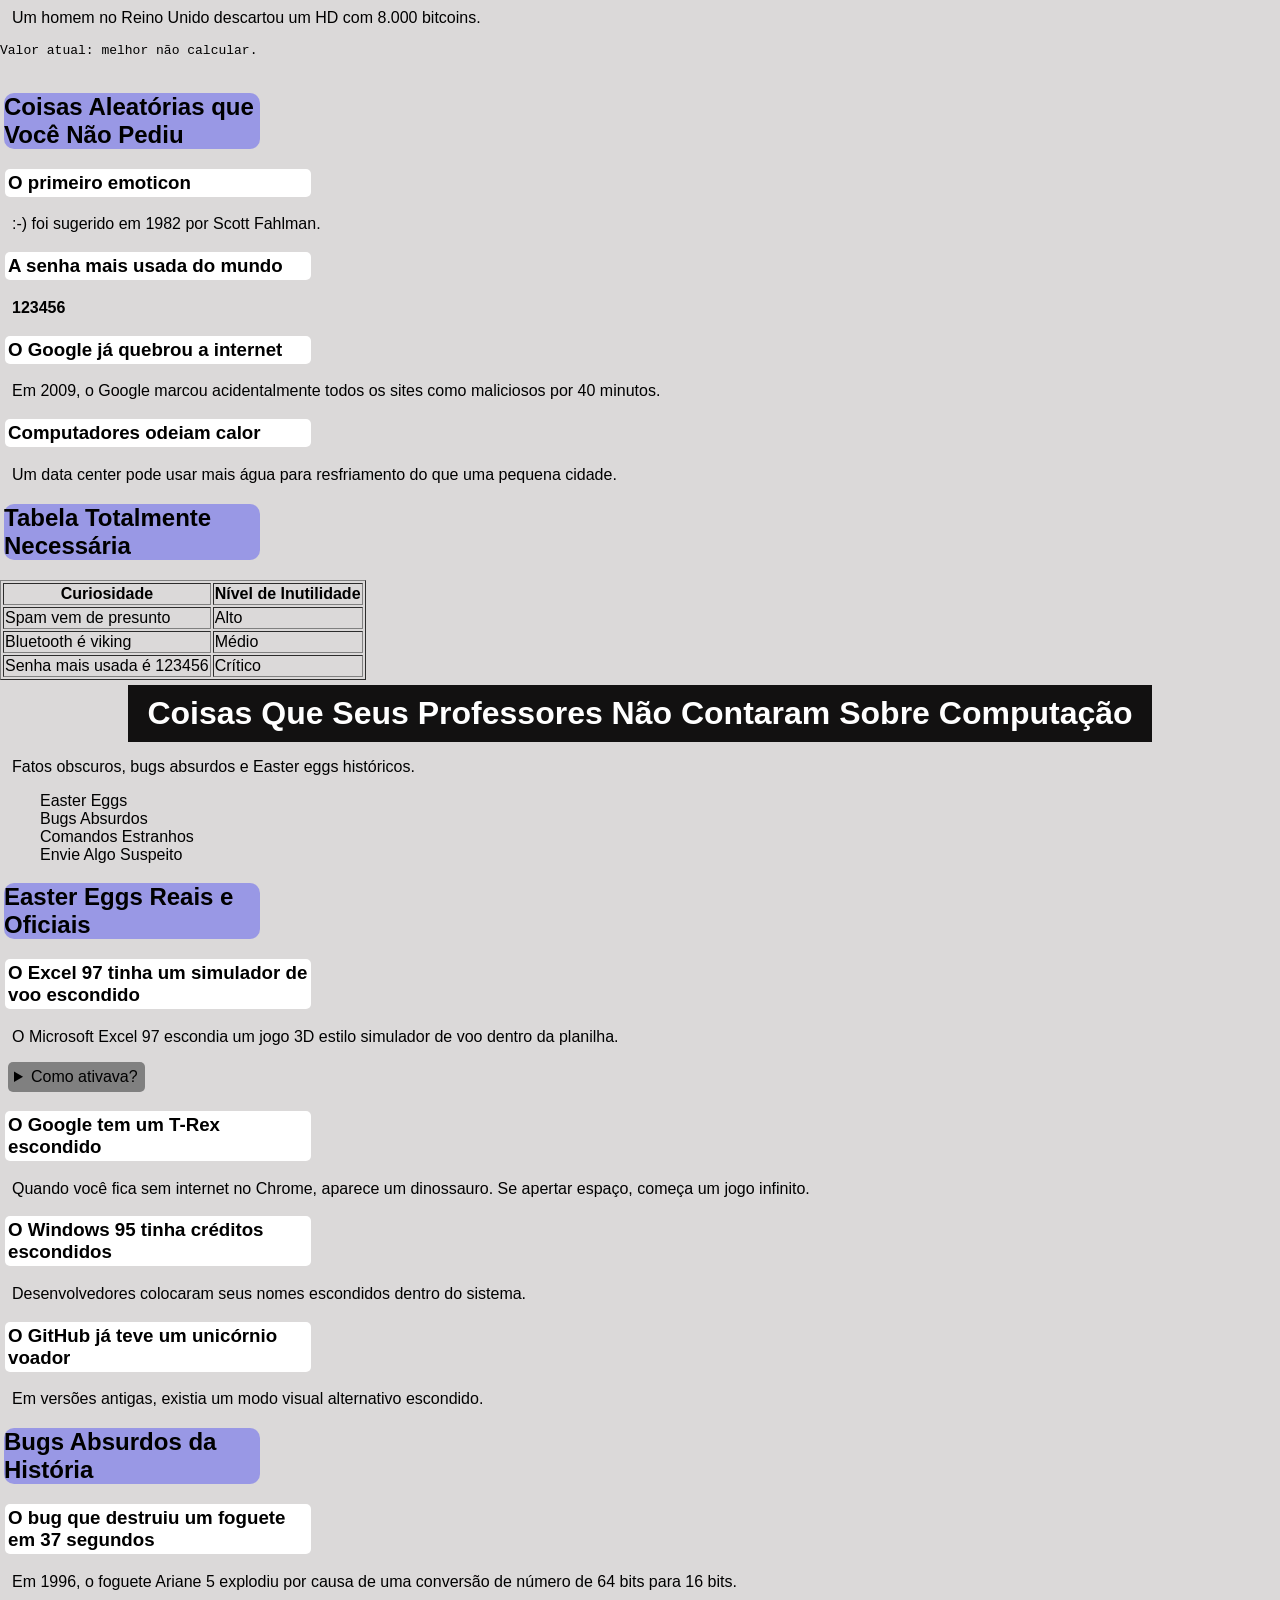
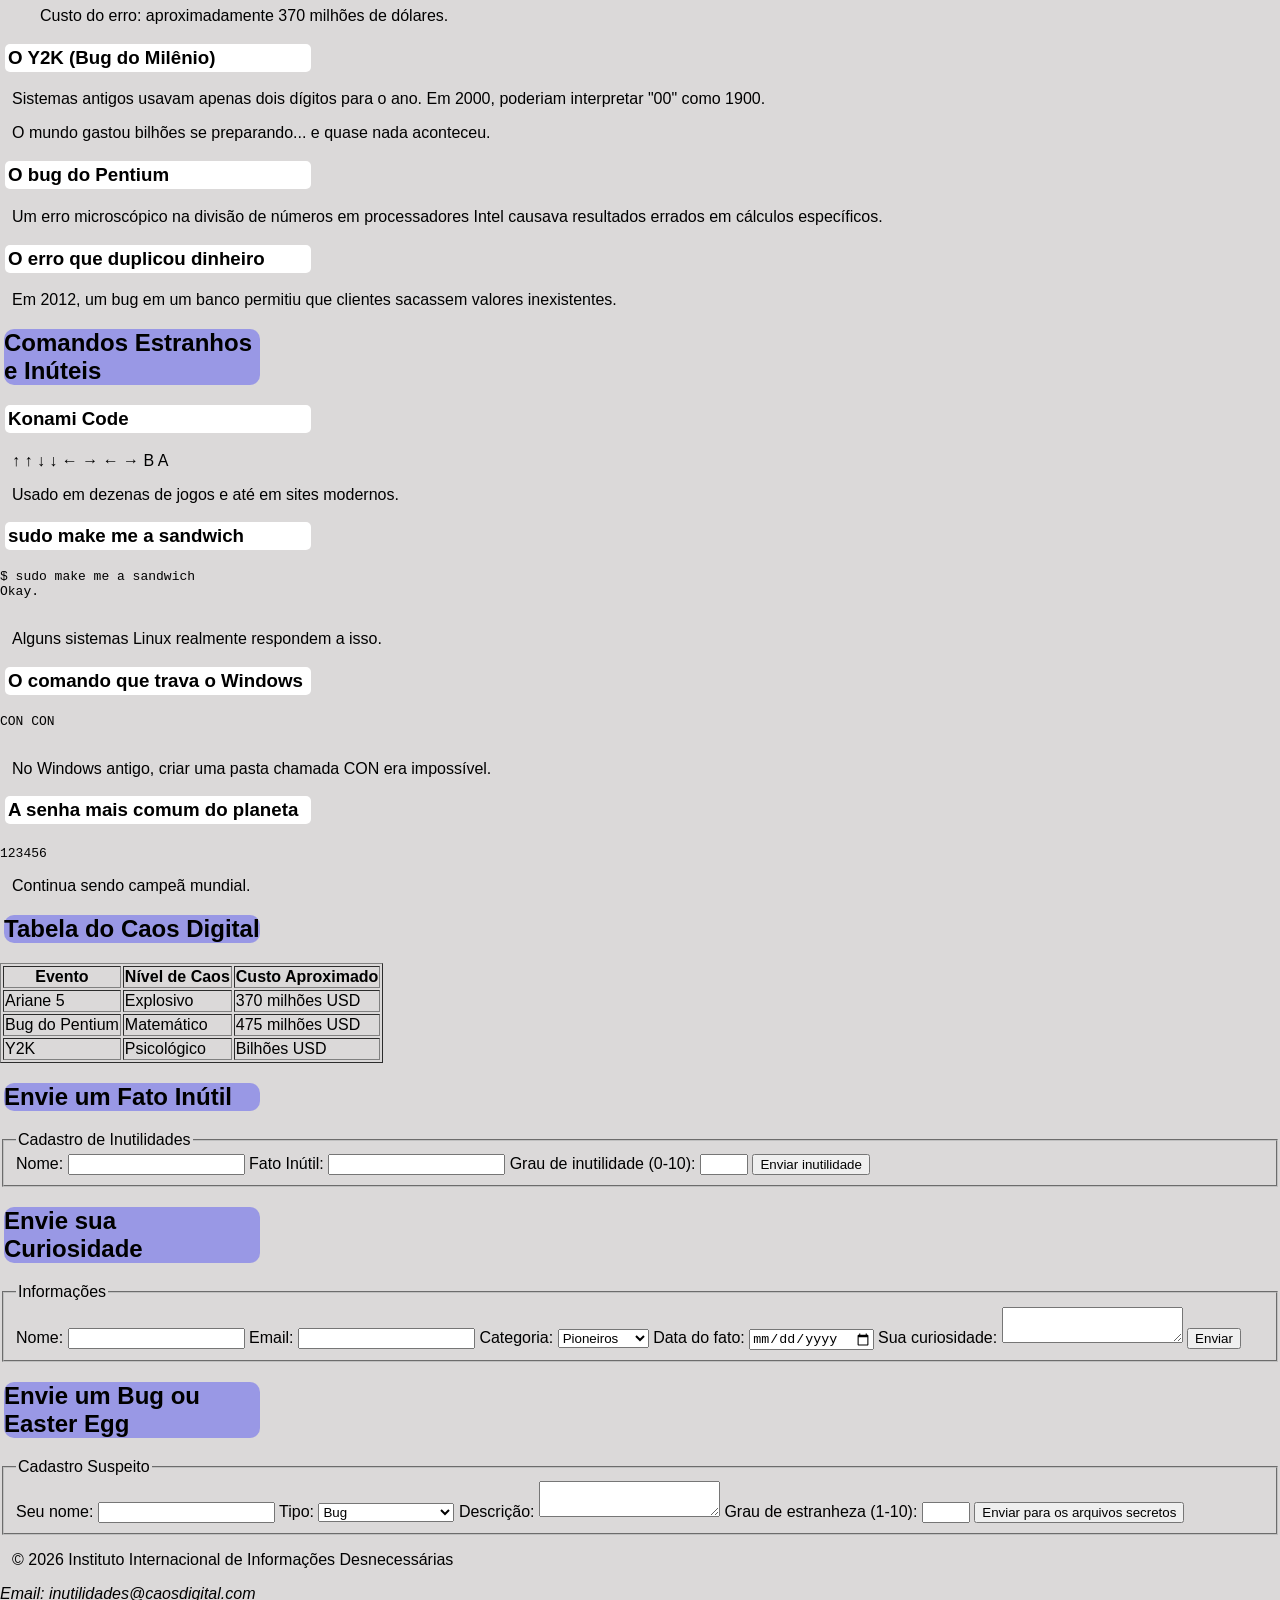
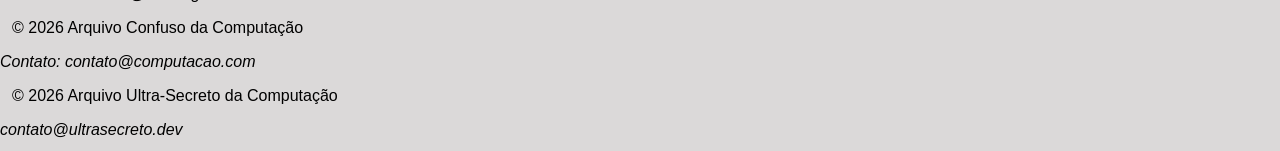
<file: trabalho 3.html>
<!DOCTYPE html>
<html lang="pt-br">
<head>
    <meta charset="UTF-8">
    <meta name="description" content="Curiosidades e fatos históricos da Ciência da Computação">
    <meta name="author" content="Portal Computação">
    <meta name="viewport" content="width=device-width, initial-scale=1.0">
    <title>Arquivo Confuso da Computação</title>
    <Style>
        html{
            scroll-behavior: smooth;
        }
        body{
            background-color: rgba(199, 195, 195, 0.627);
            margin: -18px 0px;
            padding: 0px ;
            font-family: sans-serif;
        }
        #topo{
            
            text-align: center;
            background-color: rgb(18, 17, 17);
            background-attachment: fixed;
            margin: 0px;
            color: white;
        
        }
        a{
            text-decoration: none;
            color: inherit;
        }
        li{list-style-type: none;
        }
        #mp{
            background-color: rgb(31, 30, 30);
            display: flex;
            justify-content: space-between;
            align-items: center;
            margin:-21px 0px 0px 0px;
            
            font-size: 30px;
            color: white
        }
        #ic{
            font-size: 30px;
            font-weight: bold;
        }
        #naveg{
            display: flex;
            margin: 15px;
            gap: 200px;
            padding:2px;
            font-size: 15px;
        }
        #naveg li{
            transition: 0.1s;
            padding: 5px;
        }
        #naveg li:hover {
            color: rgba(0, 0, 255, 0.437);
            font-size: 18px;
            padding: 0px;
        }
        h2{
            margin-left:4px;
            background-color: rgba(0, 0, 255, 0.3);
            max-width: 20%;
            border-radius: 10px;
        }
        p{
            margin-left: 5px;
        }
        h3{
            background-color: white;
            border-radius: 5px;
            padding: 3px;
            max-width: 300px;
             margin-left: 5px;
        }
        p{
            padding-left: 7px;
        }
        summary{
            background-color: grey;
            border-radius: 5px;
            max-width: 125px;
            padding: 6px;
            border: 4px;
            margin-left: 8px;
            transition: all 0.5s ease;
        }
        summary:hover {
            background-color: rgb(73, 73, 73);
            padding: 4.5px;
            font-size: 15px;
        }
        h1{
            background-color: rgb(18, 17, 17);
            color: white;
            text-align: center;
            padding: 10px;
            margin: 5px 10%;
        }
        #int{
            background-color: rgba(18, 17, 17);
            color: white;
            font-size: 15px;
            text-align: center;
            padding-bottom: 10px;
        }
        #int h1{
            font-size:40px;
            padding-bottom:0px ;
        }
    </Style>
</head>

<body>

<div id="pagina">

    <header id="topo">
        <h1 style="margin-bottom: -5px;">Arquivo (Quase) Perdido da Ciência da Computação</h1>
        <p style="margin-bottom: 21px;">Uma coletânea caótica de fatos históricos, curiosos e inesperados.</p>
    </header>

    <nav id="mp">
        <ul id="naveg">
            <li><a href="#pioneiros">Pioneiros</a></li>
            <li><a href="#bugs">Bugs</a></li>
            <li><a href="#internet">Internet</a></li>
            <li><a href="#linguagens">Linguagens</a></li>
            <li><a href="#linha-do-tempo">Linha do Tempo</a></li>
            <li><a href="#formulario">Envie Algo</a></li>
        </ul>
    </nav>

    <main>

        <section id="pioneiros">
            <h2>Pioneiros Esquecidos</h2>

            <article>
                <h3>Ada Lovelace</h3>
                <p>Considerada a primeira programadora da história.</p>
                <details>
                    <summary>Ver mais</summary>
                    <p>Ela escreveu um algoritmo para a Máquina Analítica no século XIX.</p>
                </details>
            </article>

            <article>
                <h3>Alan Turing</h3>
                <p>Criador do conceito de Máquina de Turing.</p>
                <blockquote>
                    "Podemos ver apenas um pouco do futuro, mas o suficiente para perceber que há muito a fazer."
                </blockquote>
            </article>

            <aside>
                <h4>Curiosidade lateral</h4>
                <p>Durante décadas, o trabalho de Turing foi mantido em segredo.</p>
            </aside>
        </section>

        <section id="bugs">
            <h2>Histórias de Bugs</h2>

            <article>
                <h3>O Primeiro Bug Real</h3>
                <p>Uma mariposa encontrada em um computador em 1947.</p>
                <figure>
                    <figcaption>Registro do bug colado no relatório técnico.</figcaption>
                </figure>
            </article>

            <article>
                <h3>O Vírus Creeper</h3>
                <p>Primeiro vírus da história (1971).</p>
                <p>Mensagem exibida:</p>
                <pre>
I'M THE CREEPER : CATCH ME IF YOU CAN
                </pre>
            </article>
        </section>

        <section id="internet">
            <h2>Curiosidades da Internet</h2>

            <article>
                <h3>Primeiro Website</h3>
                <p>Criado em 1991 por Tim Berners-Lee.</p>
            </article>

            <article>
                <h3>ARPANET</h3>
                <p>A precursora da internet moderna.</p>
                <ul>
                    <li>Primeira mensagem enviada: "LO"</li>
                    <li>O sistema caiu antes de completar "LOGIN"</li>
                </ul>
            </article>

            <article>
                <h3>Emojis e ASCII</h3>
                <p>Antes dos emojis gráficos, usávamos:</p>
                <code>:-)</code>
                <code>;-)</code>
                <code>:-D</code>
            </article>
        </section>

        <section id="linguagens">
            <h2>Linguagens de Programação</h2>

            <article>
                <h3>COBOL</h3>
                <p>Ainda usado em sistemas bancários.</p>
            </article>

            <article>
                <h3>C</h3>
                <p>Base para muitos sistemas operacionais.</p>
            </article>

            <article>
                <h3>HTML</h3>
                <p>Não é linguagem de programação, mas estrutura a web.</p>
            </article>

            <div>
                <table border="1">
                    <caption>Linguagens e Ano de Criação</caption>
                    <thead>
                        <tr>
                            <th>Linguagem</th>
                            <th>Ano</th>
                        </tr>
                    </thead>
                    <tbody>
                        <tr>
                            <td>COBOL</td>
                            <td>1959</td>
                        </tr>
                        <tr>
                            <td>C</td>
                            <td>1972</td>
                        </tr>
                        <tr>
                            <td>Python</td>
                            <td>1991</td>
                        </tr>
                    </tbody>
                    <tfoot>
                        <tr>
                            <td colspan="2">Dados históricos aproximados</td>
                        </tr>
                    </tfoot>
                </table>
            </div>
        </section>

        <section id="linha-do-tempo">
            <h2>Linha do Tempo Aleatória</h2>

            <ol>
                <li>1837 - Máquina Analítica</li>
                <li>1946 - ENIAC</li>
                <li>1969 - ARPANET</li>
                <li>1991 - Primeiro site</li>
                <li>2007 - Popularização dos smartphones</li>
            </ol>
        </section>


</div>


<header id="int">
    <h1>Fatos Inúteis (Mas Incríveis) da Ciência da Computação</h1>
    <p>Informações que não vão melhorar seu código… mas vão melhorar sua aula.</p>
</header>

<nav id="mp" style="gap: 100px;">
    <a href="#pagina" id="ic" style="padding-left: 5px;">Inicio</a>
    <ul id="naveg">
        <li><a href="#nomes">Nomes Estranhos</a></li>
        <li><a href="#acidentes">Acidentes Tecnológicos</a></li>
        <li><a href="#dinheiro">Erros Caríssimos</a></li>
        <li><a href="#aleatorio">Aleatoriedades</a></li>
        <li><a href="#form">Envie Algo Inútil</a></li>
    </ul>
</nav>



<section id="nomes">
    <h2>Nomes Estranhos da Computação</h2>

    <article>
        <h3>Spam vem de um presunto</h3>
        <p>
            O termo "spam" para emails indesejados vem de um esquete do 
            <strong>Monty Python</strong> onde a palavra SPAM (marca de presunto enlatado) 
            era repetida incessantemente.
        </p>
    </article>

    <article>
        <h3>Bluetooth tem nome viking</h3>
        <p>
            A tecnologia foi nomeada em homenagem ao rei 
            <em>Harald "Bluetooth" Gormsson</em>, que unificou a Dinamarca.
            A ideia era “unificar dispositivos”.
        </p>
    </article>

    <article>
        <h3>Bug é literalmente bug</h3>
        <p>
            O famoso inseto encontrado no computador 
            <abbr title="Harvard Mark II">Mark II</abbr> em 1947 
            era uma mariposa de verdade.
        </p>
        <details>
            <summary>Detalhe inútil</summary>
            <p>O inseto ainda está preservado em um museu.</p>
        </details>
    </article>

</section>


<section id="acidentes">

    <h2>Acidentes Tecnológicos Surpreendentes</h2>

    <article>
        <h3>O primeiro domínio registrado</h3>
        <p>
            O primeiro domínio da história foi 
            <code>symbolics.com</code> registrado em 1985.
        </p>
    </article>

    <article>
        <h3>O erro que quase causou guerra nuclear</h3>
        <p>
            Em 1983, um sistema soviético detectou falsamente mísseis americanos.
            O oficial Stanislav Petrov decidiu ignorar o alerta.
        </p>
        <blockquote>
            Um bug pode ter salvo o mundo.
        </blockquote>
    </article>

    <article>
        <h3>O computador que pesava 27 toneladas</h3>
        <p>
            O ENIAC ocupava 167 m² e consumia energia suficiente para escurecer parte da cidade.
        </p>
    </article>

</section>


<section id="dinheiro">

    <h2>Erros Caríssimos</h2>

    <article>
        <h3>O traço que custou milhões</h3>
        <p>
            Em 1962, a NASA perdeu a sonda Mariner 1 por causa de um erro em uma fórmula matemática:
            faltava um simples hífen.
        </p>
    </article>

    <article>
        <h3>Bitcoin jogado no lixo</h3>
        <p>
            Um homem no Reino Unido descartou um HD com 8.000 bitcoins.
        </p>
        <pre>
Valor atual: melhor não calcular.
        </pre>
    </article>

</section>


<section id="aleatorio">

    <h2>Coisas Aleatórias que Você Não Pediu</h2>

    <article>
        <h3>O primeiro emoticon</h3>
        <p>
            :-) foi sugerido em 1982 por Scott Fahlman.
        </p>
    </article>

    <article>
        <h3>A senha mais usada do mundo</h3>
        <p><strong>123456</strong></p>
    </article>

    <article>
        <h3>O Google já quebrou a internet</h3>
        <p>
            Em 2009, o Google marcou acidentalmente todos os sites como maliciosos por 40 minutos.
        </p>
    </article>

    <article>
        <h3>Computadores odeiam calor</h3>
        <p>
            Um data center pode usar mais água para resfriamento do que uma pequena cidade.
        </p>
    </article>

</section>


<section>

    <h2>Tabela Totalmente Necessária</h2>

    <table border="1">
        <tr>
            <th>Curiosidade</th>
            <th>Nível de Inutilidade</th>
        </tr>
        <tr>
            <td>Spam vem de presunto</td>
            <td>Alto</td>
        </tr>
        <tr>
            <td>Bluetooth é viking</td>
            <td>Médio</td>
        </tr>
        <tr>
            <td>Senha mais usada é 123456</td>
            <td>Crítico</td>
        </tr>
    </table>

</section>

<header>
    <h1>Coisas Que Seus Professores Não Contaram Sobre Computação</h1>
    <p>Fatos obscuros, bugs absurdos e Easter eggs históricos.</p>
</header>

<nav>
    <ul>
        <li><a href="#easter-eggs">Easter Eggs</a></li>
        <li><a href="#bugs-absurdos">Bugs Absurdos</a></li>
        <li><a href="#comandos-secretos">Comandos Estranhos</a></li>
        <li><a href="#formulario-secreto">Envie Algo Suspeito</a></li>
    </ul>
</nav>


<section id="easter-eggs">

    <h2>Easter Eggs Reais e Oficiais</h2>

    <article>
        <h3>O Excel 97 tinha um simulador de voo escondido</h3>
        <p>
            O Microsoft Excel 97 escondia um jogo 3D estilo simulador de voo 
            dentro da planilha.
        </p>
        <details>
            <summary>Como ativava?</summary>
            <p>Era preciso selecionar células específicas e usar combinações absurdas de teclado.</p>
        </details>
    </article>

    <article>
        <h3>O Google tem um T-Rex escondido</h3>
        <p>
            Quando você fica sem internet no Chrome, aparece um dinossauro.
            Se apertar espaço, começa um jogo infinito.
        </p>
    </article>

    <article>
        <h3>O Windows 95 tinha créditos escondidos</h3>
        <p>
            Desenvolvedores colocaram seus nomes escondidos dentro do sistema.
        </p>
    </article>

    <article>
        <h3>O GitHub já teve um unicórnio voador</h3>
        <p>
            Em versões antigas, existia um modo visual alternativo escondido.
        </p>
    </article>

</section>



<section id="bugs-absurdos">

    <h2>Bugs Absurdos da História</h2>

    <article>
        <h3>O bug que destruiu um foguete em 37 segundos</h3>
        <p>
            Em 1996, o foguete Ariane 5 explodiu por causa de uma conversão de número
            de 64 bits para 16 bits.
        </p>
        <blockquote>
            Custo do erro: aproximadamente 370 milhões de dólares.
        </blockquote>
    </article>

    <article>
        <h3>O Y2K (Bug do Milênio)</h3>
        <p>
            Sistemas antigos usavam apenas dois dígitos para o ano.
            Em 2000, poderiam interpretar "00" como 1900.
        </p>
        <p>
            O mundo gastou bilhões se preparando... e quase nada aconteceu.
        </p>
    </article>

    <article>
        <h3>O bug do Pentium</h3>
        <p>
            Um erro microscópico na divisão de números em processadores Intel
            causava resultados errados em cálculos específicos.
        </p>
    </article>

    <article>
        <h3>O erro que duplicou dinheiro</h3>
        <p>
            Em 2012, um bug em um banco permitiu que clientes sacassem valores inexistentes.
        </p>
    </article>

</section>



<section id="comandos-secretos">

    <h2>Comandos Estranhos e Inúteis</h2>

    <article>
        <h3>Konami Code</h3>
        <p>
            ↑ ↑ ↓ ↓ ← → ← → B A
        </p>
        <p>
            Usado em dezenas de jogos e até em sites modernos.
        </p>
    </article>

    <article>
        <h3>sudo make me a sandwich</h3>
        <pre>
$ sudo make me a sandwich
Okay.
        </pre>
        <p>Alguns sistemas Linux realmente respondem a isso.</p>
    </article>

    <article>
        <h3>O comando que trava o Windows</h3>
        <pre>
CON CON
        </pre>
        <p>
            No Windows antigo, criar uma pasta chamada CON era impossível.
        </p>
    </article>

    <article>
        <h3>A senha mais comum do planeta</h3>
        <code>123456</code>
        <p>
            Continua sendo campeã mundial.
        </p>
    </article>

</section>



<section>

    <h2>Tabela do Caos Digital</h2>

    <table border="1">
        <tr>
            <th>Evento</th>
            <th>Nível de Caos</th>
            <th>Custo Aproximado</th>
        </tr>
        <tr>
            <td>Ariane 5</td>
            <td>Explosivo</td>
            <td>370 milhões USD</td>
        </tr>
        <tr>
            <td>Bug do Pentium</td>
            <td>Matemático</td>
            <td>475 milhões USD</td>
        </tr>
        <tr>
            <td>Y2K</td>
            <td>Psicológico</td>
            <td>Bilhões USD</td>
        </tr>
    </table>

</section>


<section id="form">

    <h2>Envie um Fato Inútil</h2>

    <form>
        <fieldset>
            <legend>Cadastro de Inutilidades</legend>

            <label>Nome:</label>
            <input type="text" name="nome">

            <label>Fato Inútil:</label>
            <input type="text" name="fato">

            <label>Grau de inutilidade (0-10):</label>
            <input type="number" name="grau" min="0" max="10">

            <input type="submit" value="Enviar inutilidade">
        </fieldset>
    </form>
    
</section>
 <section id="formulario">
            <h2>Envie sua Curiosidade</h2>

            <form>
                <fieldset>
                    <legend>Informações</legend>

                    <label>Nome:</label>
                    <input type="text" name="nome">

                    <label>Email:</label>
                    <input type="email" name="email">

                    <label>Categoria:</label>
                    <select name="categoria">
                        <option>Pioneiros</option>
                        <option>Bugs</option>
                        <option>Internet</option>
                        <option>Linguagens</option>
                    </select>

                    <label>Data do fato:</label>
                    <input type="date" name="data">

                    <label>Sua curiosidade:</label>
                    <textarea name="curiosidade"></textarea>

                    <input type="submit" value="Enviar">
                </fieldset>
            </form>
        </section>

    
<section id="formulario-secreto">

    <h2>Envie um Bug ou Easter Egg</h2>

    <form>
        <fieldset>
            <legend>Cadastro Suspeito</legend>

            <label>Seu nome:</label>
            <input type="text" name="nome">

            <label>Tipo:</label>
            <select name="tipo">
                <option>Bug</option>
                <option>Easter Egg</option>
                <option>Comando estranho</option>
            </select>

            <label>Descrição:</label>
            <textarea name="descricao"></textarea>

            <label>Grau de estranheza (1-10):</label>
            <input type="number" min="1" max="10">

            <input type="submit" value="Enviar para os arquivos secretos">
        </fieldset>
    </form>

</section>


</main>
</body>
<footer>
    <p>© 2026 Instituto Internacional de Informações Desnecessárias</p>
    <address>Email: inutilidades@caosdigital.com</address>
      <p>&copy; 2026 Arquivo Confuso da Computação</p>
        <address>
            Contato: contato@computacao.com
        </address>
         <p>© 2026 Arquivo Ultra-Secreto da Computação</p>
    <address>contato@ultrasecreto.dev</address>
</footer>

</div>

</body>
</html>
</file>
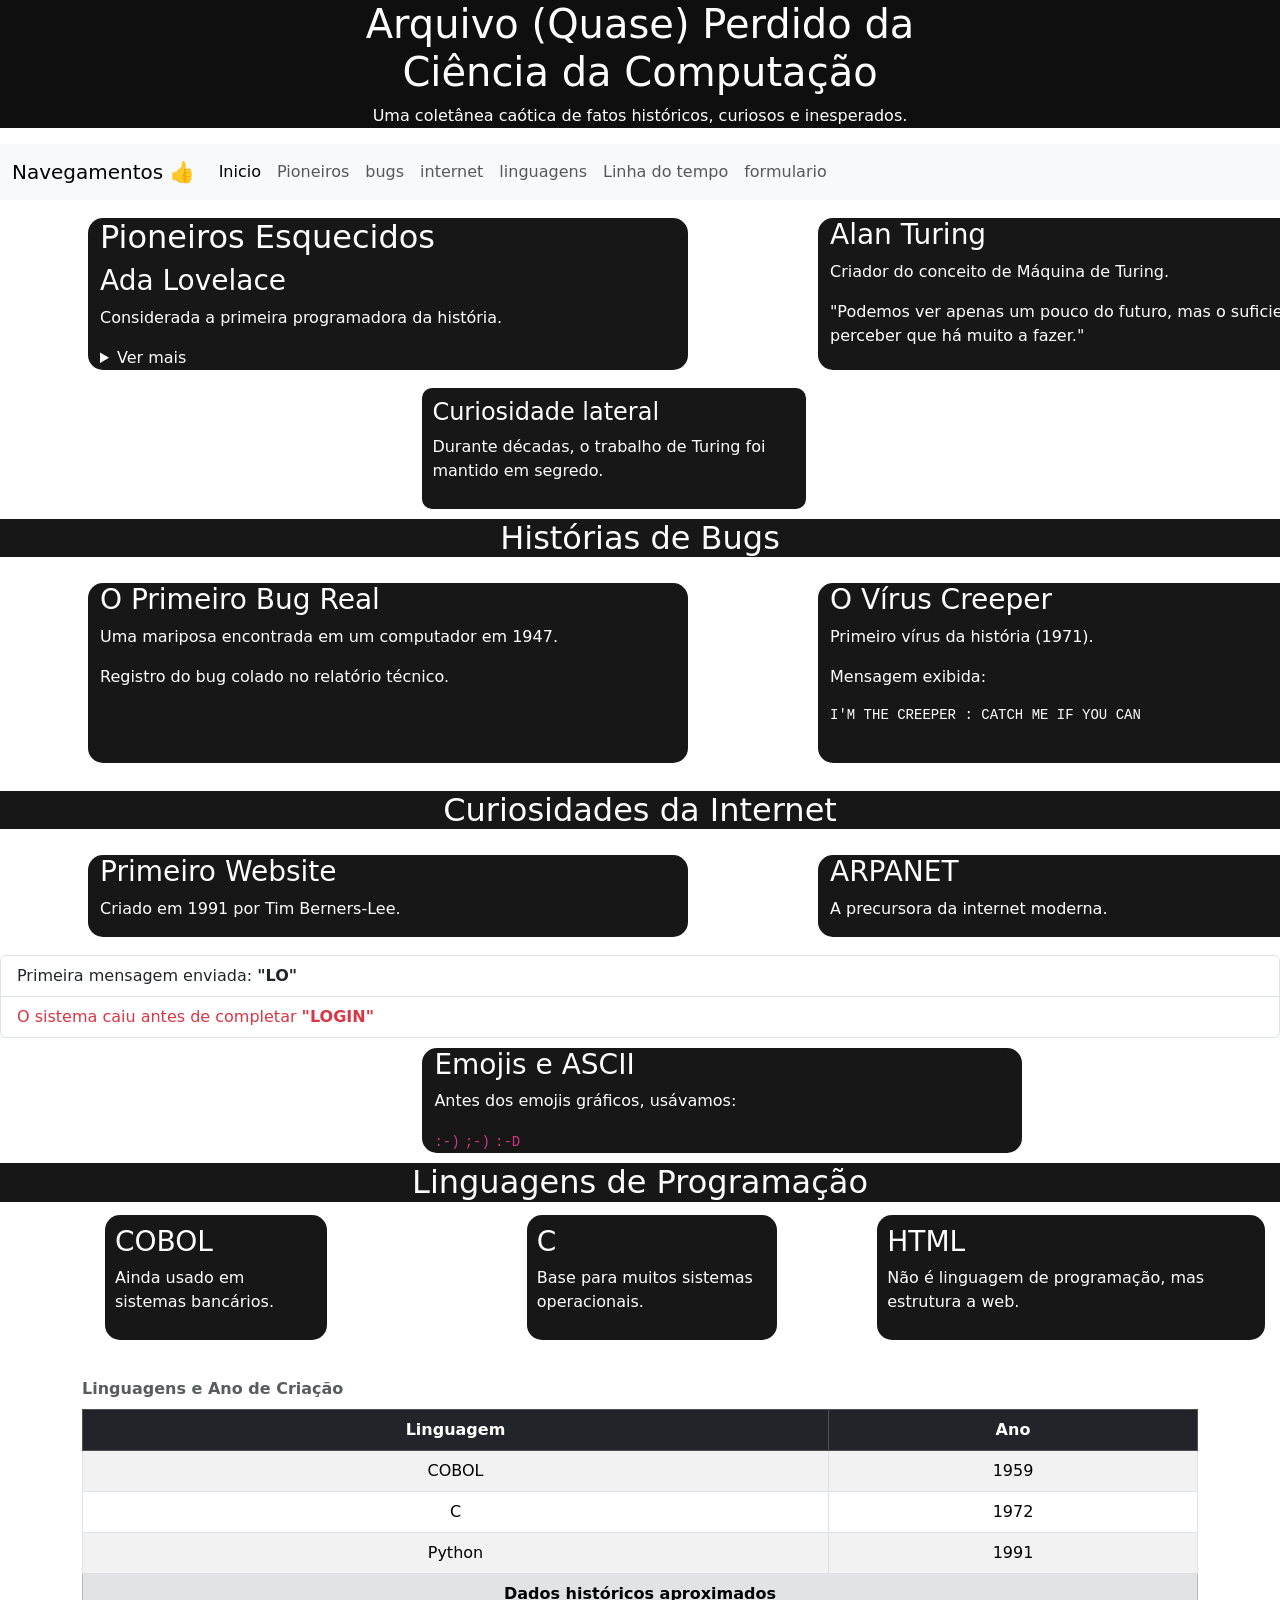
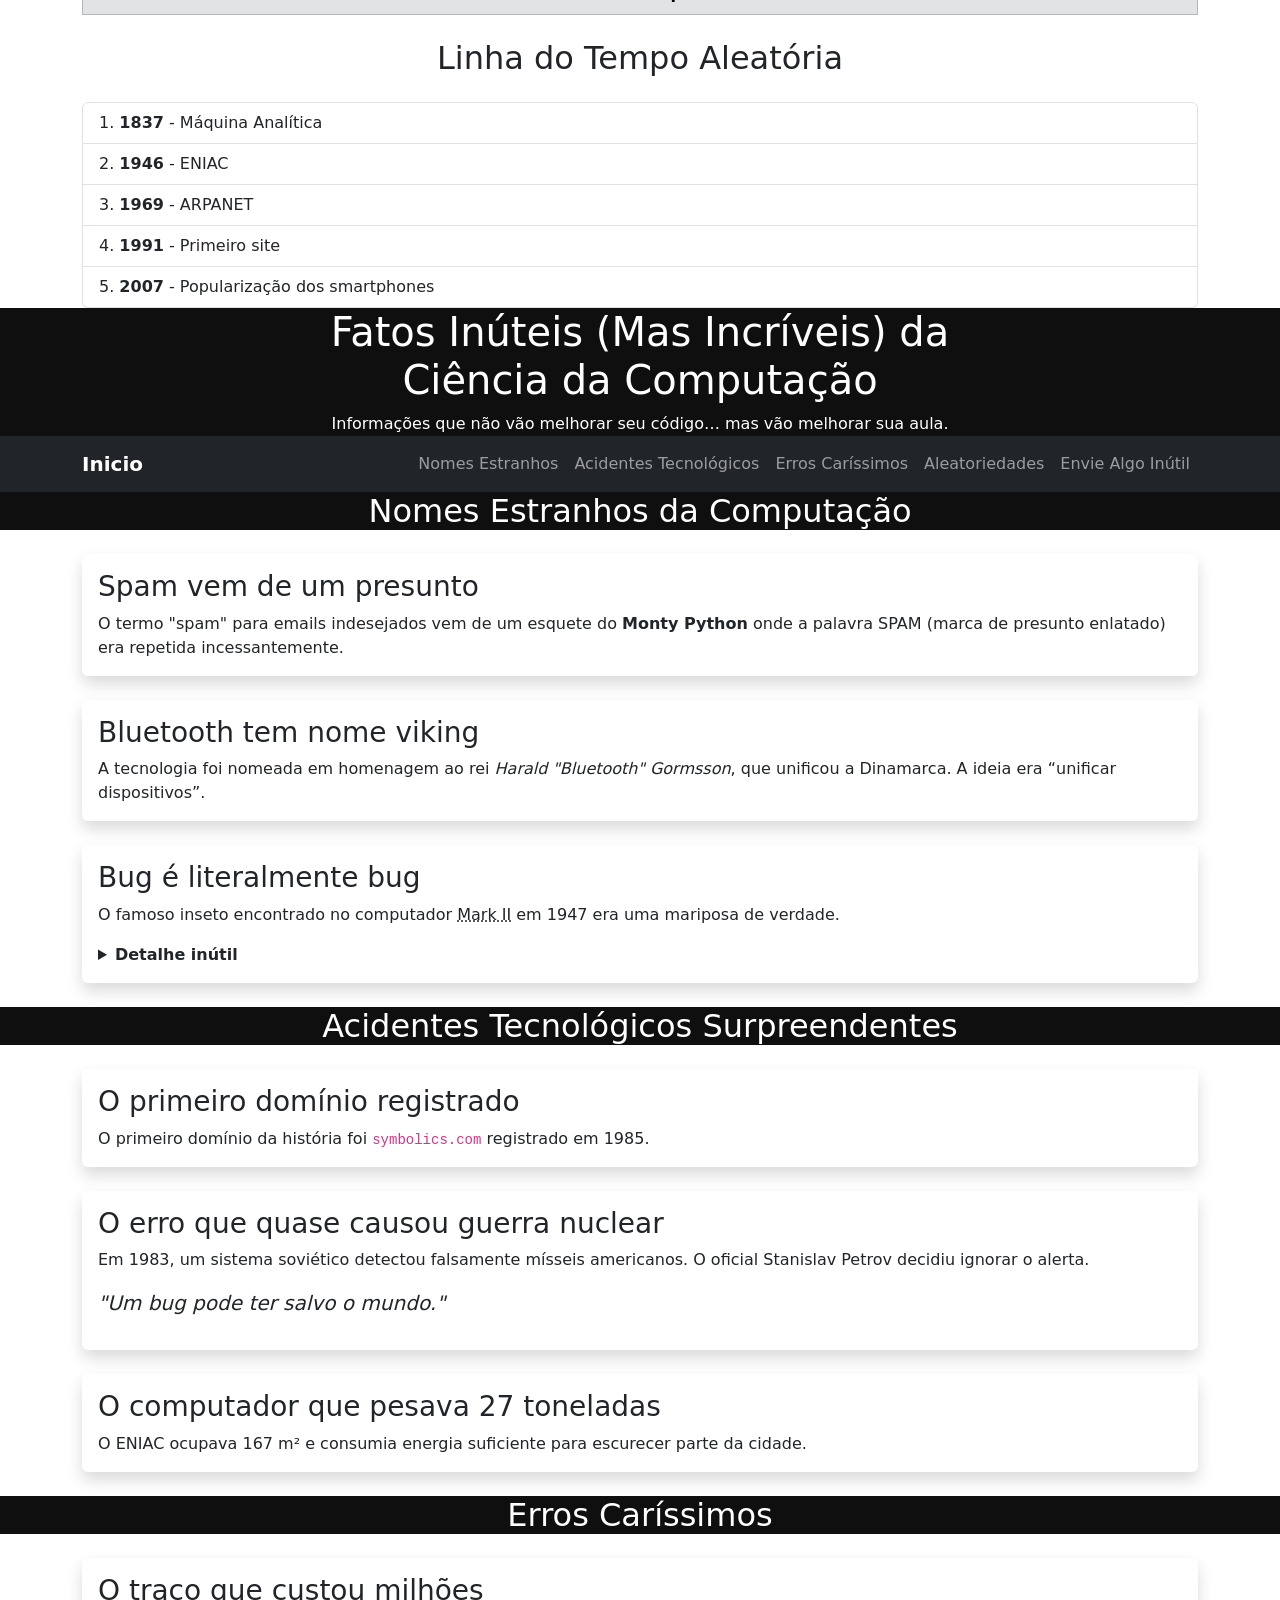
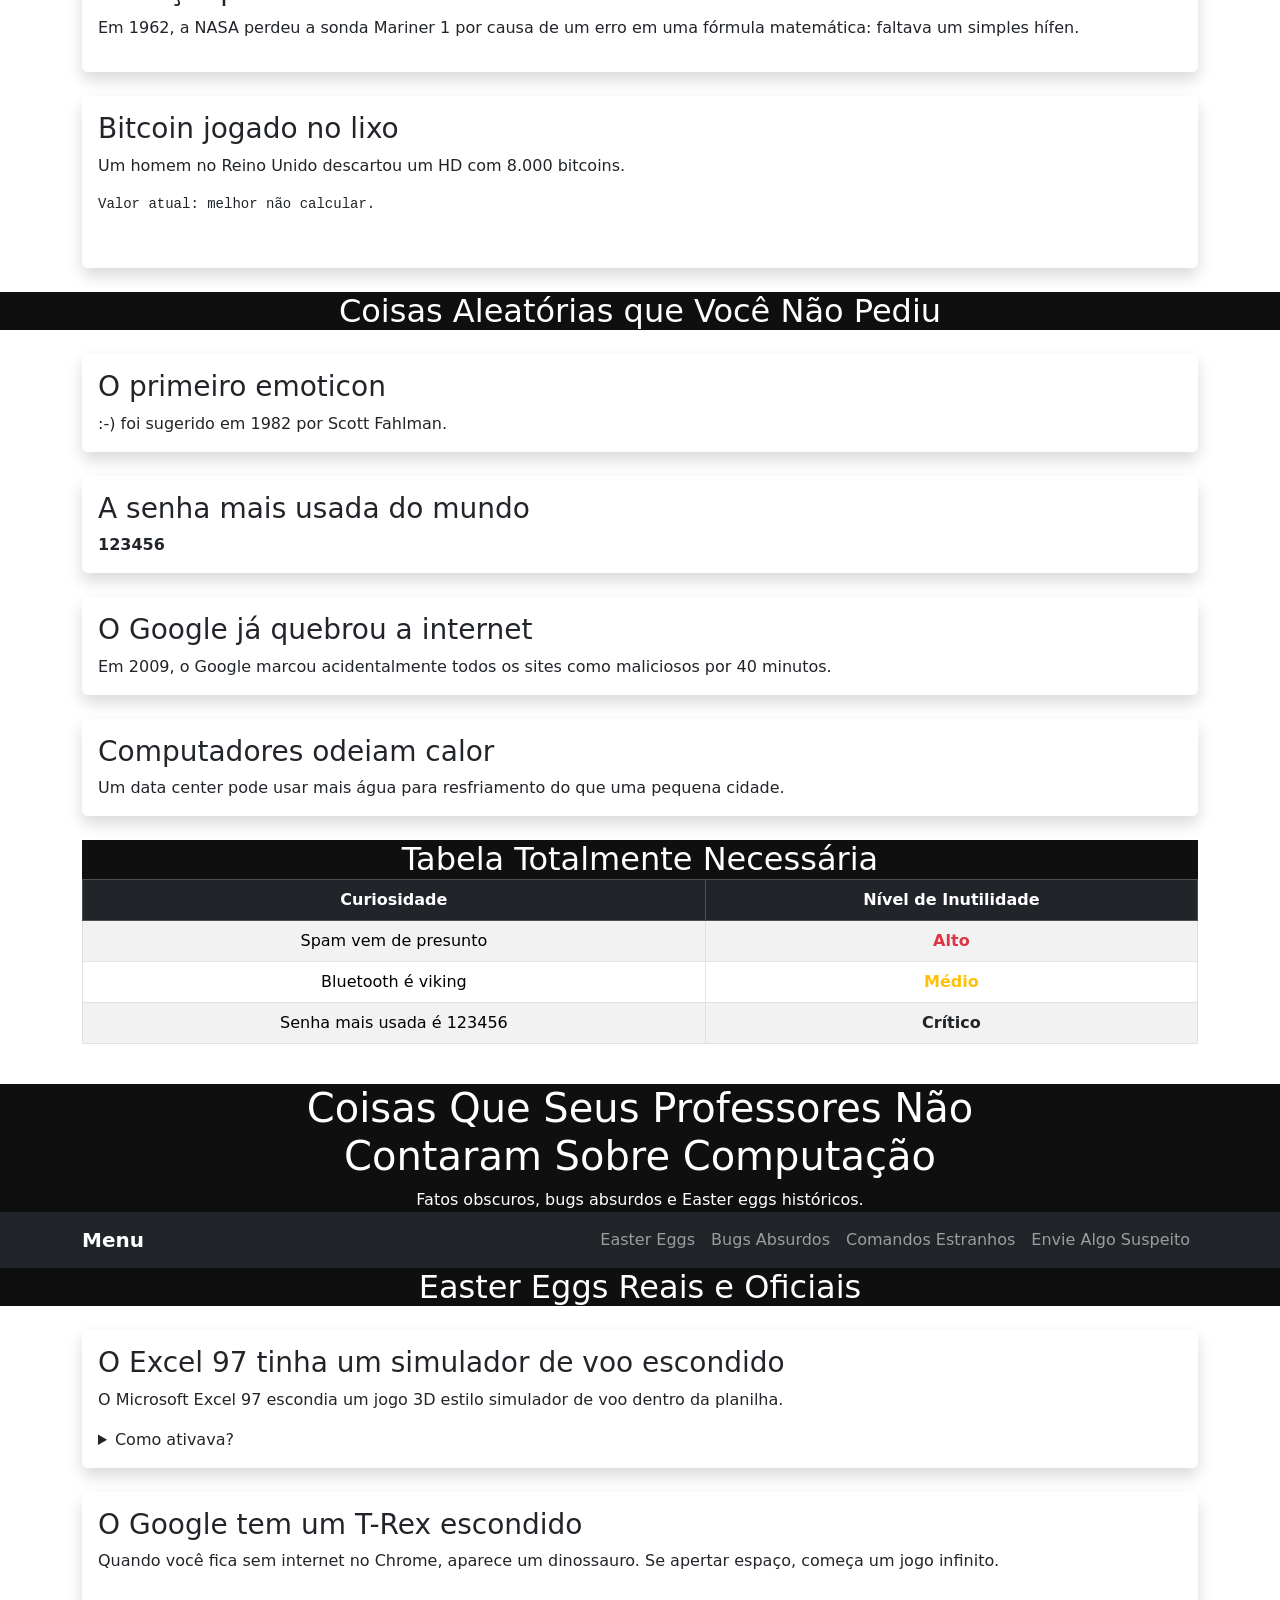
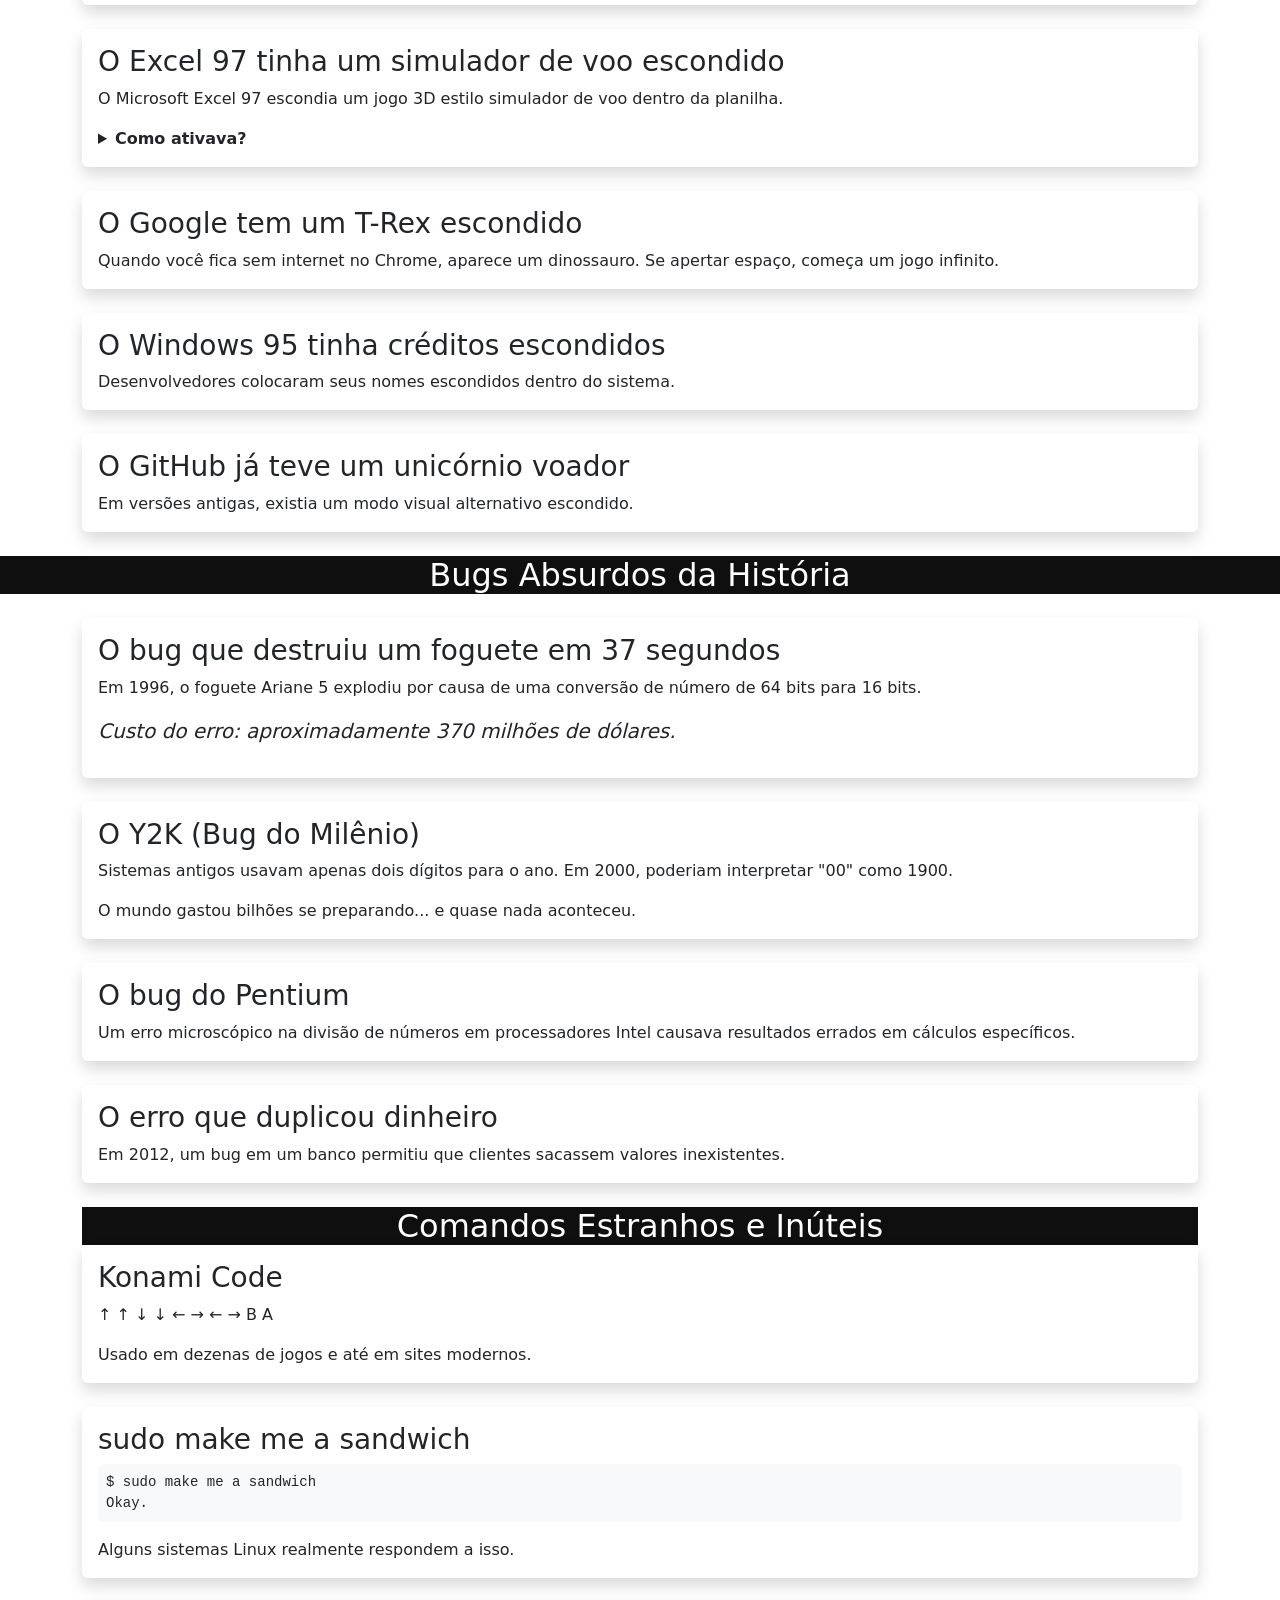
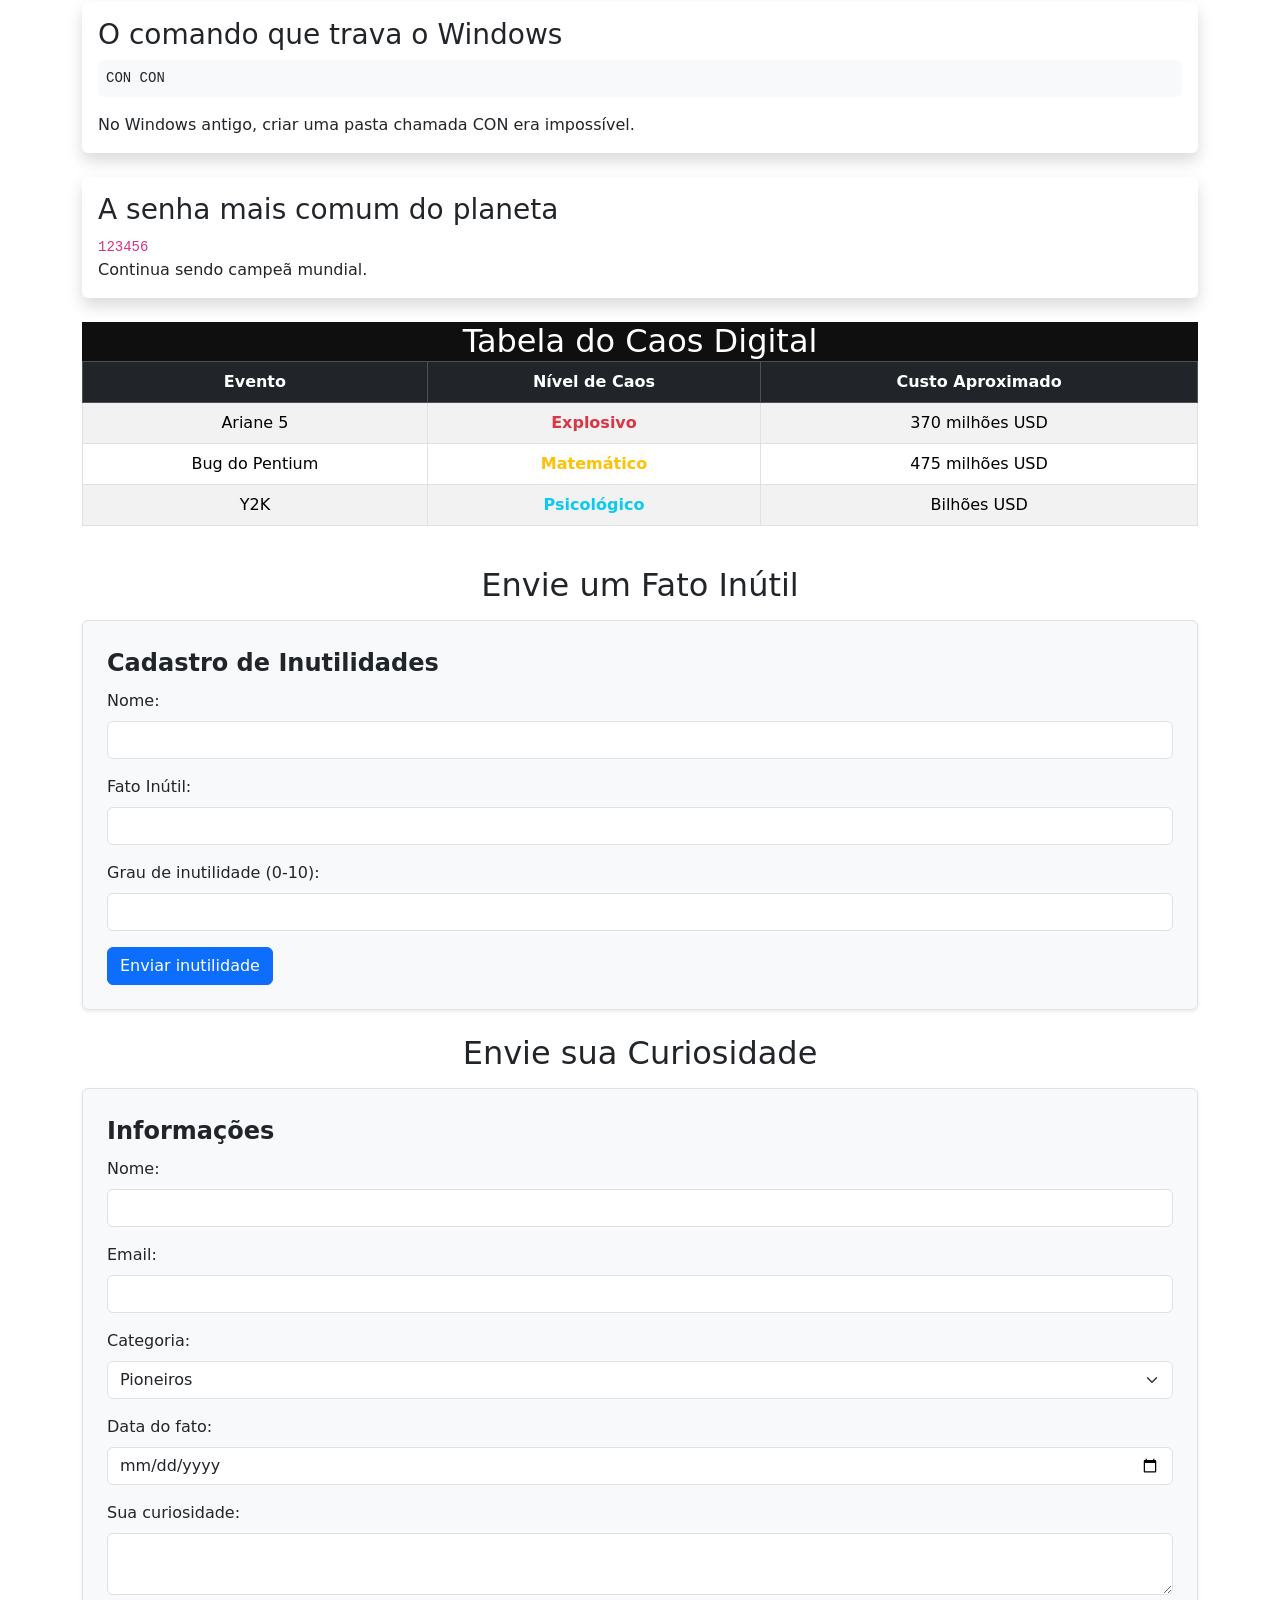
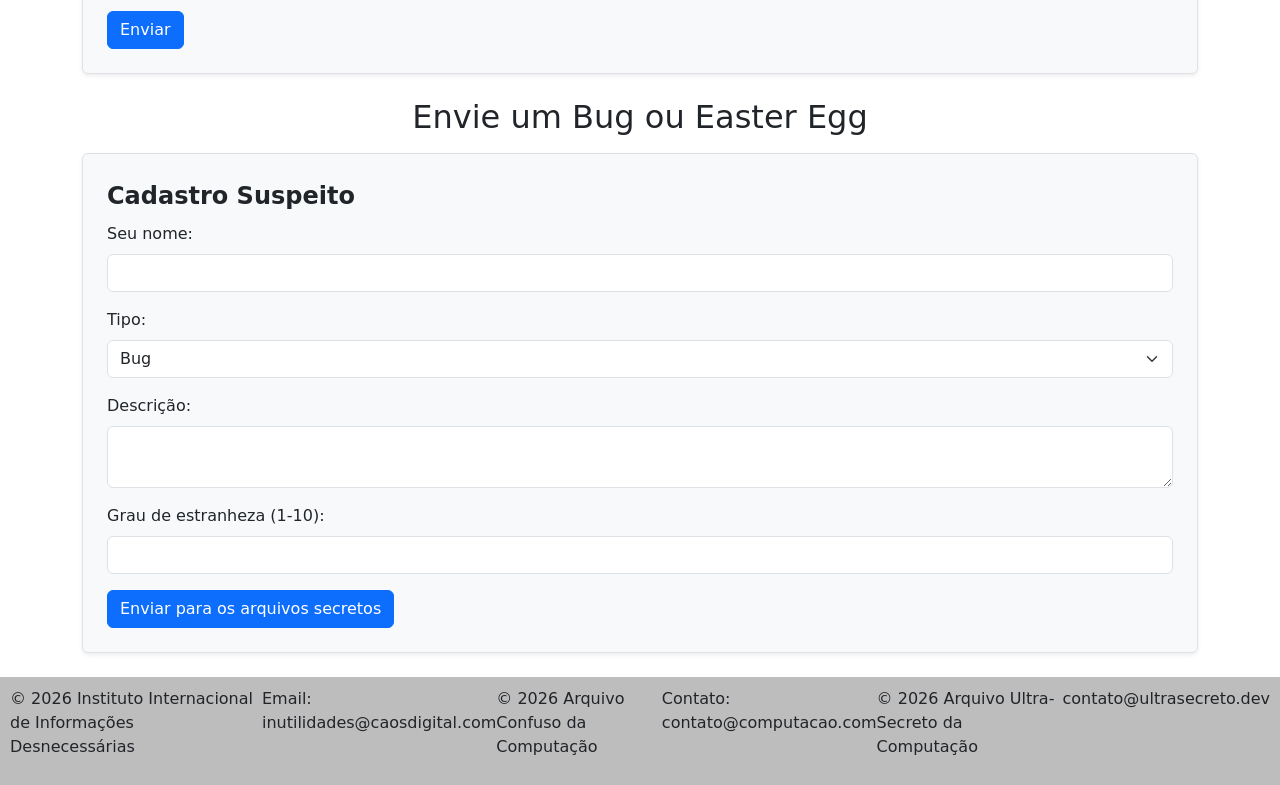
<file: Trabalho 5.html>
<!DOCTYPE html>
<html lang="pt-br">
<head>
    <meta charset="UTF-8">
    <meta name="description" content="Curiosidades e fatos históricos da Ciência da Computação">
    <meta name="author" content="Portal Computação">
    <meta name="viewport" content="width=device-width, initial-scale=1.0">
    <link rel="stylesheet" href="	https://cdn.jsdelivr.net/npm/bootstrap@5.3.8/dist/css/bootstrap.min.css">
    <title>Arquivo Confuso da Computação</title>
    <style>
        body{
            margin: 0px;
        }
        .topo{
            text-align: center;
            background-color: rgba(0, 0, 0, 0.94);
            color: white;
            padding: 0px 290px;
            margin-bottom: 0px;
        }
        nav{
            margin-top: 0px;
            background-color: grey;
        }
        a houver{
            background-color: rgba(240, 0, 0, 0.644);
        }
    </style>
</head>

<body>
<script src="https://cdn.jsdelivr.net/npm/bootstrap@5.3.8/dist/js/bootstrap.bundle.min.js"></script>
<div id="pagina">

    <header class="topo">
        <h1>Arquivo (Quase) Perdido da Ciência da Computação</h1>
        <p>Uma coletânea caótica de fatos históricos, curiosos e inesperados.</p>
    </header>
    
    <nav class="navbar navbar-expand-lg bg-body-tertiary">
  <div class="container-fluid">
    <a class="navbar-brand" href="#">Navegamentos 👍</a>
    <button class="navbar-toggler" type="button" data-bs-toggle="collapse" data-bs-target="#navbarNavAltMarkup" aria-controls="navbarNavAltMarkup" aria-expanded="false" aria-label="Toggle navigation">
      <span class="navbar-toggler-icon"></span>
    </button>
    <div class="collapse navbar-collapse" id="navbarNavAltMarkup">
      <div class="navbar-nav">
        <a class="nav-link active" aria-current="page" href="#">Inicio</a>
        <a class="nav-link" href="#pioneiros">Pioneiros</a>
        <a class="nav-link" href="#bugs">bugs</a>
        <a class="nav-link" href="#internet">internet</a>
        <a class="nav-link" href="#linguagens">linguagens</a>
        <a class="nav-link" href="#linha-do-tempo">Linha do tempo</a>
        <a class="nav-link" href="#formulario">formulario</a>
      </div>
    </div>
  </div>
</nav>
    <main>
    <div class="d-inline-flex p-2">
        <div class="container-sm" style="background-color: rgba(0, 0, 0, 0.908); border-radius: 15px; width: 600px;margin: 10px 80px;color: white;">
        <section id="pioneiros">
            <h2>Pioneiros Esquecidos</h2>

            <article>
                <h3>Ada Lovelace</h3>
                <p>Considerada a primeira programadora da história.</p>
                <details>
                    <summary>Ver mais</summary>
                    <p>Ela escreveu um algoritmo para a Máquina Analítica no século XIX.</p>
                </details>
            </article>
        </div>
        <div class="container" style="background-color: rgba(0, 0, 0, 0.908); border-radius: 15px; width: 600px; margin: 10px 50px;color: white;">
            <article>
                <h3>Alan Turing</h3>
                <p>Criador do conceito de Máquina de Turing.</p>
                <blockquote>
                    "Podemos ver apenas um pouco do futuro, mas o suficiente para perceber que há muito a fazer."
                </blockquote>
            </article>
        </div>
    </div>
        <div class=".container-sm" style=" margin: 0% 33% ;background-color: rgb(0, 0, 0, 0.908); width: 30%; border-radius: 10px; padding: 10px;color: white;">
            <aside>
                <h4>Curiosidade lateral</h4>
                <p>Durante décadas, o trabalho de Turing foi mantido em segredo.</p>
            </aside>
        </div>
        </section>
        
        <section id="bugs">
            <h2 class=".container-lg" style="background-color: rgba(0, 0, 0, 0.908); text-align: center;margin-top: 10px; color: white;">Histórias de Bugs</h2>
            <div class="d-inline-flex p-2">
        <div class="container-sm" style="background-color: rgba(0, 0, 0, 0.908); border-radius: 15px; width: 600px;margin: 10px 80px;color: white;">
            <article>
                <h3>O Primeiro Bug Real</h3>
                <p>Uma mariposa encontrada em um computador em 1947.</p>
                <figure>
                    <figcaption>Registro do bug colado no relatório técnico.</figcaption>
                </figure>
            </article>
        </div>
        <div class="container" style="background-color: rgba(0, 0, 0, 0.908); border-radius: 15px; width: 600px; margin: 10px 50px;color: white;">
            <article>
                <h3>O Vírus Creeper</h3>
                <p>Primeiro vírus da história (1971).</p>
                <p>Mensagem exibida:</p>
                <pre>
I'M THE CREEPER : CATCH ME IF YOU CAN
                </pre>
            </article>
        </div>
            </div>
        </section>

        <section id="internet">
            <h2 class=".container-lg" style="background-color: rgba(0, 0, 0, 0.908); text-align: center;margin-top: 10px; color: white;">Curiosidades da Internet</h2>
        <div class="d-inline-flex p-2">
            <div class="container-sm" style="background-color: rgba(0, 0, 0, 0.908); border-radius: 15px; width: 600px;margin: 10px 80px;color: white;">
            <article>
                <h3>Primeiro Website</h3>
                <p>Criado em 1991 por Tim Berners-Lee.</p>
            </article>
        </div>
        
                <div class="container" style="background-color: rgba(0, 0, 0, 0.908); border-radius: 15px; width: 600px; margin: 10px 50px;color: white;">
            <article>
                <h3>ARPANET</h3>
                <p>A precursora da internet moderna.</p>
        </div>
                </div>
                <ul class="list-group">
            <li class="list-group-item">
             Primeira mensagem enviada: <strong>"LO"</strong>
            </li>
            <li class="list-group-item text-danger">
             O sistema caiu antes de completar <strong>"LOGIN"</strong>
            </li>
            </ul>
            </article>
        <div class="container" style="background-color: rgba(0, 0, 0, 0.908); border-radius: 15px; width: 600px; margin: 10px 33%; color: rgb(255, 255, 255);">
            <article>
                <h3>Emojis e ASCII</h3>
                <p>Antes dos emojis gráficos, usávamos:</p>
                <code>:-)</code>
                <code>;-)</code>
                <code>:-D</code>
            </article>
        </div>
        </section>

        <section id="linguagens">
            <h2 class=".container-lg" style="background-color: rgba(0, 0, 0, 0.908); text-align: center;margin-top: 10px; color: white";>Linguagens de Programação</h2>
            <div class=".container-lg" style="display: flex; padding: 5px;">
            <article>
                <div class=".container" style="background-color: rgba(0, 0, 0, 0.908);
                border-radius: 15px; margin: 0px 100px; padding: 10px; color: white; ">
                <h3>COBOL</h3>
                <p>Ainda usado em sistemas bancários.</p>
                </div>
            </article>

            <article>
                 <div class=".container" style="background-color: rgba(0, 0, 0, 0.908);
                border-radius: 15px; margin: 0px 100px; padding: 10px; color: white;">
                <h3>C</h3>
                <p>Base para muitos sistemas operacionais.</p>
                 </div>
            </article>

            <article>
                 <div class=".container" style="background-color: rgba(0, 0, 0, 0.908);
                border-radius: 15px; margin-right: 10px; padding: 10px; color: white;">
                <h3>HTML</h3>
                <p>Não é linguagem de programação, mas estrutura a web.</p>
                </div>
            </div>
            </article>
     
            <div class="container mt-4">
  <table class="table table-striped table-bordered table-hover text-center align-middle">
    <caption class="caption-top fw-bold">
      Linguagens e Ano de Criação
    </caption>
    
    <thead class="table-dark">
      <tr>
        <th>Linguagem</th>
        <th>Ano</th>
      </tr>
    </thead>
    
    <tbody>
      <tr>
        <td>COBOL</td>
        <td>1959</td>
      </tr>
      <tr>
        <td>C</td>
        <td>1972</td>
      </tr>
      <tr>
        <td>Python</td>
        <td>1991</td>
      </tr>
    </tbody>
    
    <tfoot class="table-secondary">
      <tr>
        <td colspan="2" class="fw-semibold">
          Dados históricos aproximados
        </td>
      </tr>
    </tfoot>
  </table>
</div>
        </section>

        <section id="linha-do-tempo">
            <div class="container mt-4">
        <h2 class="mb-4 text-center">Linha do Tempo Aleatória</h2>

            <ol class="list-group list-group-numbered">
                <li class="list-group-item">
                <span class="fw-bold">1837</span> - Máquina Analítica
            </li>
            <li class="list-group-item">
             <span class="fw-bold">1946</span> - ENIAC
            </li>
            <li class="list-group-item">
                <span class="fw-bold">1969</span> - ARPANET
             </li>
            <li class="list-group-item">
                <span class="fw-bold">1991</span> - Primeiro site
            </li>
            <li class="list-group-item">
                <span class="fw-bold">2007</span> - Popularização dos smartphones
            </li>
             </ol>
</div>
        </section>


</div>


<header class="topo" style="margin-bottom: -16px;">
    <h1>Fatos Inúteis (Mas Incríveis) da Ciência da Computação</h1>
    <p>Informações que não vão melhorar seu código… mas vão melhorar sua aula.</p>
</header>
<nav class="navbar navbar-expand-lg navbar-dark bg-dark">
  <div class="container">
    
    <a class="navbar-brand fw-bold" href="#">Inicio</a>

    <button class="navbar-toggler" type="button" data-bs-toggle="collapse" data-bs-target="#menuNav">
      <span class="navbar-toggler-icon"></span>
    </button>

    <div class="collapse navbar-collapse" id="menuNav">
      <ul class="navbar-nav ms-auto">
        <li class="nav-item">
          <a class="nav-link" href="#nomes">Nomes Estranhos</a>
        </li>
        <li class="nav-item">
          <a class="nav-link" href="#acidentes">Acidentes Tecnológicos</a>
        </li>
        <li class="nav-item">
          <a class="nav-link" href="#dinheiro">Erros Caríssimos</a>
        </li>
        <li class="nav-item">
          <a class="nav-link" href="#aleatorio">Aleatoriedades</a>
        </li>
        <li class="nav-item">
          <a class="nav-link" href="#form">Envie Algo Inútil</a>
        </li>
      </ul>
    </div>

  </div>
</nav>

<section id="nomes">
    <h2 class="topo">Nomes Estranhos da Computação</h2>
<div class="container my-4">
  <div class="card shadow border-0">
    <div class="card-body">
      <article>
        <h3 class="card-title">Spam vem de um presunto</h3>
        <p class="card-text">
          O termo "spam" para emails indesejados vem de um esquete do 
          <strong>Monty Python</strong> onde a palavra SPAM (marca de presunto enlatado) 
          era repetida incessantemente.
        </p>
      </article>
    </div>
  </div>
</div>

<div class="container my-4">
  <div class="card shadow border-0">
    <div class="card-body">
      <article>
        <h3 class="card-title">Bluetooth tem nome viking</h3>
        <p class="card-text">
          A tecnologia foi nomeada em homenagem ao rei 
          <em>Harald "Bluetooth" Gormsson</em>, que unificou a Dinamarca.
          A ideia era “unificar dispositivos”.
        </p>
      </article>
    </div>
  </div>
</div>

<div class="container my-4">
  <div class="card shadow border-0">
    <div class="card-body">
      <article>
        <h3 class="card-title">Bug é literalmente bug</h3>
        <p class="card-text">
          O famoso inseto encontrado no computador 
          <abbr title="Harvard Mark II">Mark II</abbr> em 1947 
          era uma mariposa de verdade.
        </p>

        <details class="mt-3">
          <summary class="fw-semibold">Detalhe inútil</summary>
          <p class="mt-2">O inseto ainda está preservado em um museu.</p>
        </details>
      </article>
    </div>
  </div>
</div>
</section>


<section id="acidentes">

    <h2 class="topo">Acidentes Tecnológicos Surpreendentes</h2>
<div class="container my-4">
  <div class="card shadow border-0">
    <div class="card-body">
      <article>
        <h3 class="card-title">O primeiro domínio registrado</h3>
        <p class="card-text">
          O primeiro domínio da história foi 
          <code>symbolics.com</code> registrado em 1985.
        </p>
      </article>
    </div>
  </div>
</div>

<div class="container my-4">
  <div class="card shadow border-0">
    <div class="card-body">
      <article>
        <h3 class="card-title">O erro que quase causou guerra nuclear</h3>
        <p class="card-text">
          Em 1983, um sistema soviético detectou falsamente mísseis americanos.
          O oficial Stanislav Petrov decidiu ignorar o alerta.
        </p>

        <blockquote class="blockquote mt-3">
          <p class="mb-0 fst-italic">"Um bug pode ter salvo o mundo."</p>
        </blockquote>
      </article>
    </div>
  </div>
</div>

<div class="container my-4">
  <div class="card shadow border-0">
    <div class="card-body">
      <article>
        <h3 class="card-title">O computador que pesava 27 toneladas</h3>
        <p class="card-text">
          O ENIAC ocupava 167 m² e consumia energia suficiente para escurecer parte da cidade.
        </p>
      </article>
    </div>
  </div>
</div>

</section>


<section id="dinheiro">

    <h2 class="topo">Erros Caríssimos</h2>
<div class="container my-4">
  <div class="card shadow border-0">
    <div class="card-body">
    <article>
        <h3>O traço que custou milhões</h3>
        <p>
            Em 1962, a NASA perdeu a sonda Mariner 1 por causa de um erro em uma fórmula matemática:
            faltava um simples hífen.
        </p>
    </article>
    </div>
  </div>
</div>
<div class="container my-4">
  <div class="card shadow border-0">
    <div class="card-body">
    <article>
        <h3>Bitcoin jogado no lixo</h3>
        <p>
            Um homem no Reino Unido descartou um HD com 8.000 bitcoins.
        </p>
        <pre>
Valor atual: melhor não calcular.
        </pre>
    </article>
    </div>
  </div>
</div>

</section>


<section id="aleatorio">

    <h2 class="topo">Coisas Aleatórias que Você Não Pediu</h2>

<div class="container my-4">
  <div class="card shadow border-0">
    <div class="card-body">
      <article>
        <h3 class="card-title">O primeiro emoticon</h3>
        <p class="card-text">
          :-) foi sugerido em 1982 por Scott Fahlman.
        </p>
      </article>
    </div>
  </div>
</div>

<div class="container my-4">
  <div class="card shadow border-0">
    <div class="card-body">
      <article>
        <h3 class="card-title">A senha mais usada do mundo</h3>
        <p class="card-text">
          <strong>123456</strong>
        </p>
      </article>
    </div>
  </div>
</div>

<div class="container my-4">
  <div class="card shadow border-0">
    <div class="card-body">
      <article>
        <h3 class="card-title">O Google já quebrou a internet</h3>
        <p class="card-text">
          Em 2009, o Google marcou acidentalmente todos os sites como maliciosos por 40 minutos.
        </p>
      </article>
    </div>
  </div>
</div>

<div class="container my-4">
  <div class="card shadow border-0">
    <div class="card-body">
      <article>
        <h3 class="card-title">Computadores odeiam calor</h3>
        <p class="card-text">
          Um data center pode usar mais água para resfriamento do que uma pequena cidade.
        </p>
      </article>
    </div>
  </div>
</div>
</section>


<section>
<div class="container my-4">
  <h2 class="topo">Tabela Totalmente Necessária</h2>

  <div class="table-responsive">
    <table class="table table-striped table-hover table-bordered align-middle text-center">
      
      <thead class="table-dark">
        <tr>
          <th>Curiosidade</th>
          <th>Nível de Inutilidade</th>
        </tr>
      </thead>

      <tbody>
        <tr>
          <td>Spam vem de presunto</td>
          <td class="text-danger fw-bold">Alto</td>
        </tr>
        <tr>
          <td>Bluetooth é viking</td>
          <td class="text-warning fw-semibold">Médio</td>
        </tr>
        <tr>
          <td>Senha mais usada é 123456</td>
          <td class="text-dark fw-bold">Crítico</td>
        </tr>
      </tbody>

    </table>
  </div>
</div>

</section>

<header class="topo" style="margin-bottom: -16px;">
    <h1>Coisas Que Seus Professores Não Contaram Sobre Computação</h1>
    <p>Fatos obscuros, bugs absurdos e Easter eggs históricos.</p>
</header>

<nav class="navbar navbar-expand-lg navbar-dark bg-dark">
  <div class="container">

    <a class="navbar-brand fw-bold" href="#">Menu</a>

    <button class="navbar-toggler" type="button" data-bs-toggle="collapse" data-bs-target="#menuNav2">
      <span class="navbar-toggler-icon"></span>
    </button>

    <div class="collapse navbar-collapse" id="menuNav2">
      <ul class="navbar-nav ms-auto">
        <li class="nav-item">
          <a class="nav-link" href="#easter-eggs">Easter Eggs</a>
        </li>
        <li class="nav-item">
          <a class="nav-link" href="#bugs-absurdos">Bugs Absurdos</a>
        </li>
        <li class="nav-item">
          <a class="nav-link" href="#comandos-secretos">Comandos Estranhos</a>
        </li>
        <li class="nav-item">
          <a class="nav-link" href="#formulario-secreto">Envie Algo Suspeito</a>
        </li>
      </ul>
    </div>

  </div>
</nav>


<section id="easter-eggs">

    <h2 class="topo">Easter Eggs Reais e Oficiais</h2>

    <article>
<div class="container my-4">
  <div class="card shadow border-0">
    <div class="card-body">
        <h3>O Excel 97 tinha um simulador de voo escondido</h3>
        <p>
            O Microsoft Excel 97 escondia um jogo 3D estilo simulador de voo 
            dentro da planilha.
        </p>
        <details>
            <summary>Como ativava?</summary>
            <p>Era preciso selecionar células específicas e usar combinações absurdas de teclado.</p>
        </details>
    </div>
  </div>
</div>
    </article>
<div class="container my-4">
  <div class="card shadow border-0">
    <div class="card-body">
    <article>
        <h3>O Google tem um T-Rex escondido</h3>
        <p>
            Quando você fica sem internet no Chrome, aparece um dinossauro.
            Se apertar espaço, começa um jogo infinito.
        </p>
    </div>
  </div>
</div>
<div class="container my-4">
  <div class="card shadow border-0">
    <div class="card-body">
      <article>
        <h3 class="card-title">O Excel 97 tinha um simulador de voo escondido</h3>
        <p class="card-text">
          O Microsoft Excel 97 escondia um jogo 3D estilo simulador de voo 
          dentro da planilha.
        </p>
        <details class="mt-3">
          <summary class="fw-semibold">Como ativava?</summary>
          <p class="mt-2">Era preciso selecionar células específicas e usar combinações absurdas de teclado.</p>
        </details>
      </article>
    </div>
  </div>
</div>

<div class="container my-4">
  <div class="card shadow border-0">
    <div class="card-body">
      <article>
        <h3 class="card-title">O Google tem um T-Rex escondido</h3>
        <p class="card-text">
          Quando você fica sem internet no Chrome, aparece um dinossauro.
          Se apertar espaço, começa um jogo infinito.
        </p>
      </article>
    </div>
  </div>
</div>

<div class="container my-4">
  <div class="card shadow border-0">
    <div class="card-body">
      <article>
        <h3 class="card-title">O Windows 95 tinha créditos escondidos</h3>
        <p class="card-text">
          Desenvolvedores colocaram seus nomes escondidos dentro do sistema.
        </p>
      </article>
    </div>
  </div>
</div>

<div class="container my-4">
  <div class="card shadow border-0">
    <div class="card-body">
      <article>
        <h3 class="card-title">O GitHub já teve um unicórnio voador</h3>
        <p class="card-text">
          Em versões antigas, existia um modo visual alternativo escondido.
        </p>
      </article>
    </div>
  </div>
</div>
</section>



<section id="bugs-absurdos">

    <h2 class="topo">Bugs Absurdos da História</h2>

<!-- Seção de Bugs -->
<div class="container my-4">
  <div class="card shadow border-0">
    <div class="card-body">
      <article>
        <h3 class="card-title">O bug que destruiu um foguete em 37 segundos</h3>
        <p class="card-text">
          Em 1996, o foguete Ariane 5 explodiu por causa de uma conversão de número
          de 64 bits para 16 bits.
        </p>
        <blockquote class="blockquote mt-3">
          <p class="mb-0 fst-italic">Custo do erro: aproximadamente 370 milhões de dólares.</p>
        </blockquote>
      </article>
    </div>
  </div>
</div>

<div class="container my-4">
  <div class="card shadow border-0">
    <div class="card-body">
      <article>
        <h3 class="card-title">O Y2K (Bug do Milênio)</h3>
        <p class="card-text">
          Sistemas antigos usavam apenas dois dígitos para o ano.
          Em 2000, poderiam interpretar "00" como 1900.
        </p>
        <p class="card-text">
          O mundo gastou bilhões se preparando... e quase nada aconteceu.
        </p>
      </article>
    </div>
  </div>
</div>

<div class="container my-4">
  <div class="card shadow border-0">
    <div class="card-body">
      <article>
        <h3 class="card-title">O bug do Pentium</h3>
        <p class="card-text">
          Um erro microscópico na divisão de números em processadores Intel
          causava resultados errados em cálculos específicos.
        </p>
      </article>
    </div>
  </div>
</div>

<div class="container my-4">
  <div class="card shadow border-0">
    <div class="card-body">
      <article>
        <h3 class="card-title">O erro que duplicou dinheiro</h3>
        <p class="card-text">
          Em 2012, um bug em um banco permitiu que clientes sacassem valores inexistentes.
        </p>
      </article>
    </div>
  </div>
</div>

<!-- Seção de Comandos Estranhos -->
<div class="container my-4">
  <h2 class="topo">Comandos Estranhos e Inúteis</h2>

  <div class="card shadow border-0 mb-4">
    <div class="card-body">
      <article>
        <h3 class="card-title">Konami Code</h3>
        <p class="card-text">↑ ↑ ↓ ↓ ← → ← → B A</p>
        <p class="card-text">Usado em dezenas de jogos e até em sites modernos.</p>
      </article>
    </div>
  </div>

  <div class="card shadow border-0 mb-4">
    <div class="card-body">
      <article>
        <h3 class="card-title">sudo make me a sandwich</h3>
        <pre class="bg-light p-2 rounded">$ sudo make me a sandwich
Okay.</pre>
        <p class="card-text">Alguns sistemas Linux realmente respondem a isso.</p>
      </article>
    </div>
  </div>

  <div class="card shadow border-0 mb-4">
    <div class="card-body">
      <article>
        <h3 class="card-title">O comando que trava o Windows</h3>
        <pre class="bg-light p-2 rounded">CON CON</pre>
        <p class="card-text">No Windows antigo, criar uma pasta chamada CON era impossível.</p>
      </article>
    </div>
  </div>

  <div class="card shadow border-0 mb-4">
    <div class="card-body">
      <article>
        <h3 class="card-title">A senha mais comum do planeta</h3>
        <code>123456</code>
        <p class="card-text">Continua sendo campeã mundial.</p>
      </article>
    </div>
  </div>
</div>
</section>



<section>
<!-- Tabela do Caos Digital -->
<div class="container my-4">
  <h2 class="topo">Tabela do Caos Digital</h2>

  <div class="table-responsive">
    <table class="table table-striped table-hover table-bordered text-center align-middle">
      <thead class="table-dark">
        <tr>
          <th>Evento</th>
          <th>Nível de Caos</th>
          <th>Custo Aproximado</th>
        </tr>
      </thead>
      <tbody>
        <tr>
          <td>Ariane 5</td>
          <td class="fw-bold text-danger">Explosivo</td>
          <td>370 milhões USD</td>
        </tr>
        <tr>
          <td>Bug do Pentium</td>
          <td class="fw-bold text-warning">Matemático</td>
          <td>475 milhões USD</td>
        </tr>
        <tr>
          <td>Y2K</td>
          <td class="fw-bold text-info">Psicológico</td>
          <td>Bilhões USD</td>
        </tr>
      </tbody>
    </table>
  </div>
</div>

<!-- Formulário 1: Envie um Fato Inútil -->
<div class="container my-4">
  <h2 class="text-center mb-3">Envie um Fato Inútil</h2>

  <form class="border p-4 rounded shadow-sm bg-light">
    <fieldset>
      <legend class="fw-semibold">Cadastro de Inutilidades</legend>

      <div class="mb-3">
        <label class="form-label">Nome:</label>
        <input type="text" name="nome" class="form-control">
      </div>

      <div class="mb-3">
        <label class="form-label">Fato Inútil:</label>
        <input type="text" name="fato" class="form-control">
      </div>

      <div class="mb-3">
        <label class="form-label">Grau de inutilidade (0-10):</label>
        <input type="number" name="grau" min="0" max="10" class="form-control">
      </div>

      <button type="submit" class="btn btn-primary">Enviar inutilidade</button>
    </fieldset>
  </form>
</div>

<!-- Formulário 2: Envie sua Curiosidade -->
<div class="container my-4">
  <h2 class="text-center mb-3">Envie sua Curiosidade</h2>

  <form class="border p-4 rounded shadow-sm bg-light">
    <fieldset>
      <legend class="fw-semibold">Informações</legend>

      <div class="mb-3">
        <label class="form-label">Nome:</label>
        <input type="text" name="nome" class="form-control">
      </div>

      <div class="mb-3">
        <label class="form-label">Email:</label>
        <input type="email" name="email" class="form-control">
      </div>

      <div class="mb-3">
        <label class="form-label">Categoria:</label>
        <select name="categoria" class="form-select">
          <option>Pioneiros</option>
          <option>Bugs</option>
          <option>Internet</option>
          <option>Linguagens</option>
        </select>
      </div>

      <div class="mb-3">
        <label class="form-label">Data do fato:</label>
        <input type="date" name="data" class="form-control">
      </div>

      <div class="mb-3">
        <label class="form-label">Sua curiosidade:</label>
        <textarea name="curiosidade" class="form-control"></textarea>
      </div>

      <button type="submit" class="btn btn-primary">Enviar</button>
    </fieldset>
  </form>
</div>

<!-- Formulário 3: Envie um Bug ou Easter Egg -->
<div class="container my-4">
  <h2 class="text-center mb-3">Envie um Bug ou Easter Egg</h2>

  <form class="border p-4 rounded shadow-sm bg-light">
    <fieldset>
      <legend class="fw-semibold">Cadastro Suspeito</legend>

      <div class="mb-3">
        <label class="form-label">Seu nome:</label>
        <input type="text" name="nome" class="form-control">
      </div>

      <div class="mb-3">
        <label class="form-label">Tipo:</label>
        <select name="tipo" class="form-select">
          <option>Bug</option>
          <option>Easter Egg</option>
          <option>Comando estranho</option>
        </select>
      </div>

      <div class="mb-3">
        <label class="form-label">Descrição:</label>
        <textarea name="descricao" class="form-control"></textarea>
      </div>

      <div class="mb-3">
        <label class="form-label">Grau de estranheza (1-10):</label>
        <input type="number" min="1" max="10" class="form-control">
      </div>

      <button type="submit" class="btn btn-primary">Enviar para os arquivos secretos</button>
    </fieldset>
  </form>
</div>

</main>
</body>
<footer style="display: flex; background-color: rgba(128, 128, 128, 0.519) ;padding: 10px;">
    <p>© 2026 Instituto Internacional de Informações Desnecessárias</p>
    <address>Email: inutilidades@caosdigital.com</address>
      <p>&copy; 2026 Arquivo Confuso da Computação</p>
        <address>
            Contato: contato@computacao.com
        </address>
         <p>© 2026 Arquivo Ultra-Secreto da Computação</p>
    <address>contato@ultrasecreto.dev</address>
</footer>

</div>

</body>
</html>
</file>
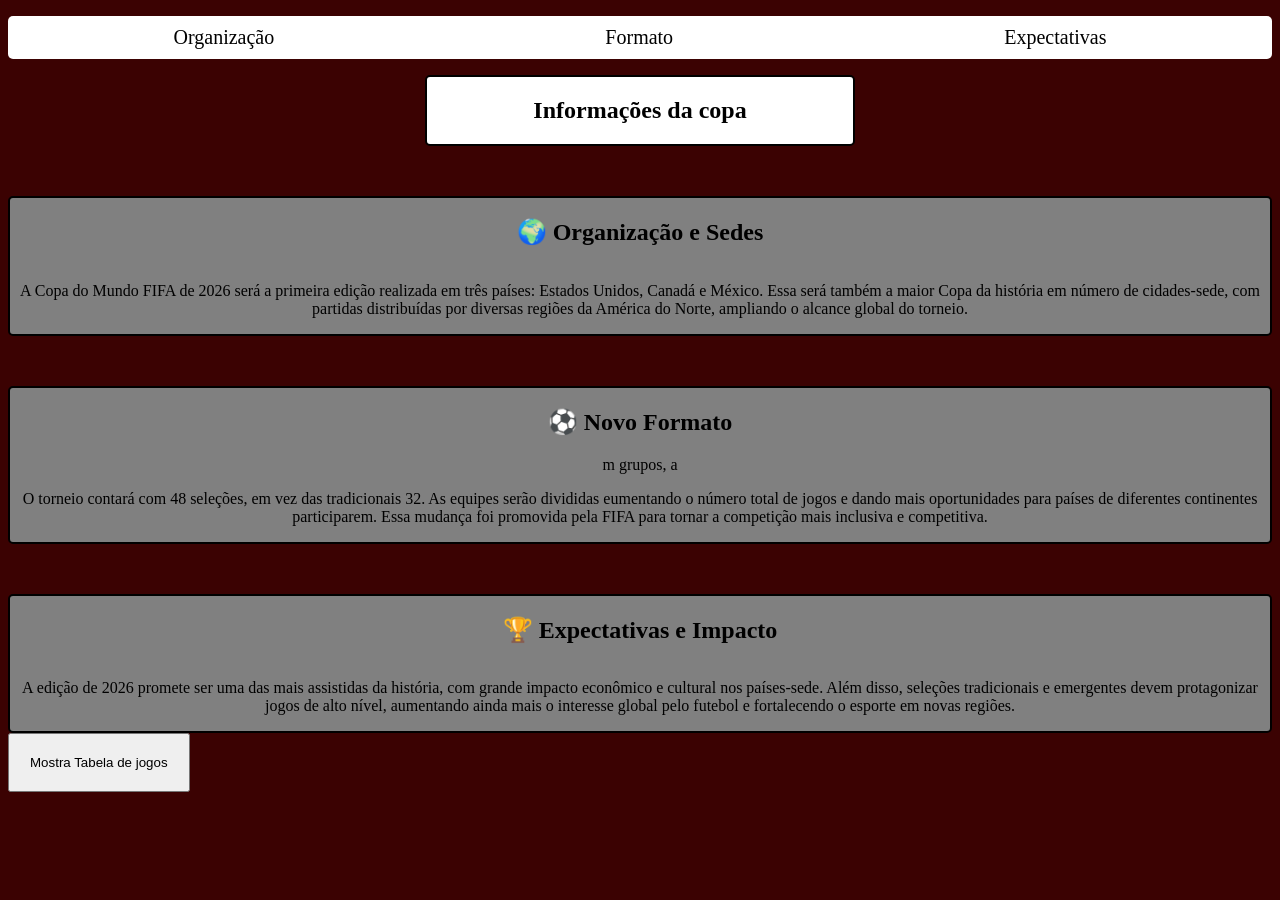
<file: prova 1.3/exc1a3.html>
<!DOCTYPE html>
<html lang="en">
<head>
    <meta charset="UTF-8">
    <meta name="viewport" content="width=device-width, initial-scale=1.0">
    <title>Coreção Prova</title>
    <style>
        body{
            background-color: rgb(59, 2, 2)
        }
        .caixa{
            background-color: gray;
            border: 2px solid black ;
            text-align: center;
            display: flex;
            flex-direction: column;
            margin-top: 50px;
            border-radius: 5px;
        }
        a{
            text-decoration: none;
            color: black;
            font-size: 20px;
            font-weight: normal;
        }
    </style>
</head>
<body>
    <nav>
        <ul style="list-style: none; display: flex; justify-content:space-around; background-color: white; padding: 10px 0px; border-radius: 5px;">
            <li><a href="#os">Organização</a></li>
            <li><a href="#nv">Formato</a></li>
            <li><a href="#ex">Expectativas</a></li>
        </ul>
    </nav>
    <section>
    <H1 style="text-align: center; padding: 20px; background-color:  white; margin: 0 33%; border: 2px solid black; border-radius: 5px;" >Informações da copa</H1>
            <div class="caixa">
            <h2 id="os">🌍 Organização e Sedes</h2>
            <p>A Copa do Mundo FIFA de 2026 será a primeira edição realizada em três países: Estados Unidos, Canadá e México. Essa será também a maior Copa da história em número de cidades-sede, com partidas distribuídas por diversas regiões da América do Norte, ampliando o alcance global do torneio.</p>
            </div>
            <div class="caixa">
            <h2 id="nv">⚽ Novo Formato</h2>m grupos, a
            <p>O torneio contará com 48 seleções, em vez das tradicionais 32. As equipes serão divididas eumentando o número total de jogos e dando mais oportunidades para países de diferentes continentes participarem. Essa mudança foi promovida pela FIFA para tornar a competição mais inclusiva e competitiva.</p>
            </div>
            <div class="caixa">
            <h2 id="ex">🏆 Expectativas e Impacto</h2>
            <p>A edição de 2026 promete ser uma das mais assistidas da história, com grande impacto econômico e cultural nos países-sede. Além disso, seleções tradicionais e emergentes devem protagonizar jogos de alto nível, aumentando ainda mais o interesse global pelo futebol e fortalecendo o esporte em novas regiões.</p>
            </div>
    </section>
    <button style="padding: 20px;" onclick="chama()">Mostra Tabela de jogos</button>
    <img id="img" style="display: none;" src="Tabela_Jogos.png" alt="">
<script src="js.js"></script>
</body>
</html>
</file>
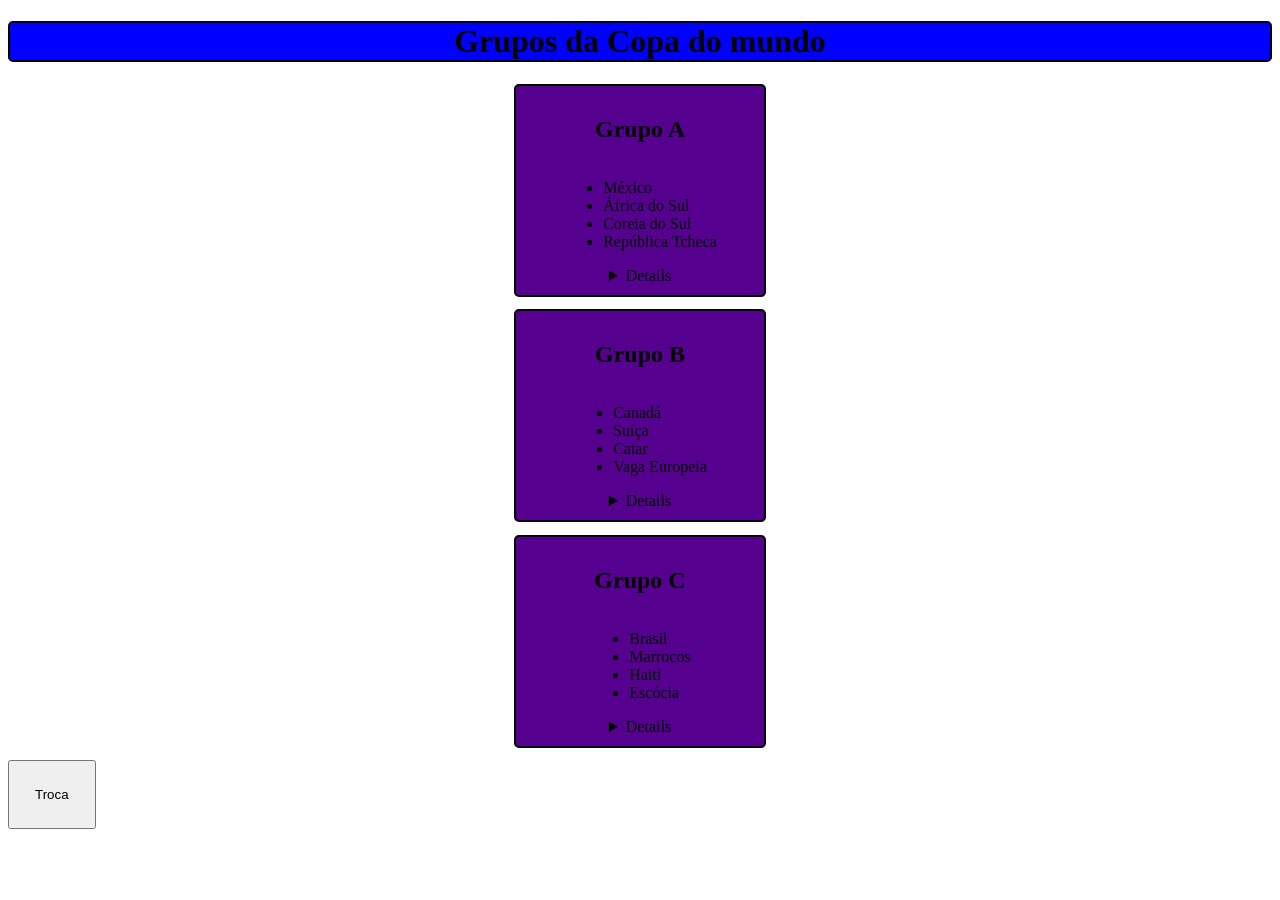
<file: prova 2/exc.html>
<!DOCTYPE html>
<html lang="en">
<head>
    <meta charset="UTF-8">
    <meta name="viewport" content="width=device-width, initial-scale=1.0">
    <title>Document</title>
    <link rel="stylesheet" href="css.css">
</head>
<body>
<div id="tr">
    <h1>Grupos da Copa do mundo</h1>
    <div id="A" class="box">
    <h2>Grupo A</h2>
    <ul>
        <li>México</li>
        <li>África do Sul</li>
        <li>Coreia do Sul</li>
        <li>República Tcheca</li>
    </ul>
    <details>O jogo de abertura será México x África do Sul. Confrontos entre Coreia do Sul e seleções europeias já ocorreram em várias Copas, com histórico equilibrado.</details>
    </div>
    <div class="box">
    <h2>Grupo B</h2>
    <ul>
        <li>Canadá</li>
        <li>Suíça</li>
        <li>Catar</li>
        <li>Vaga Europeia</li>
    </ul>
    <details>O Canadá joga em casa, fator importante de desempenho. Catar e Suíça já se enfrentaram recentemente em amistosos internacionais.</details>
    </div>
    <div class="box">
    <h2>Grupo C</h2>
    <ul>
        <li>Brasil</li>
        <li>Marrocos</li>
        <li>Haiti</li>
        <li>Escócia</li>
    </ul>
    <details>Brasil, Marrocos e Escócia já dividiram grupo em 1998. Brasil nunca perdeu para a Escócia em Copas.</details>
    </div>
</div>
<div id="ch" style="display: none;">
        <h1>Grupos da Copa do mundo</h1>
    <div id="A" class="box">
    <h2>Grupo D</h2>
    <ul>
        <li>Estados Unidos</li>
        <li>Paraguai</li>
        <li>Austrália</li>
        <li>Turquia</li>
    </ul>
    <details>Os EUA jogam em casa, vantagem histórica em Copas.
Austrália enfrenta frequentemente seleções sul-americanas em torneios.</details>
    </div>
    <div class="box">
    <h2>Grupo E</h2>
    <ul>
        <li>Alemanha</li>
        <li>Equador</li>
        <li>Costa do Marfin</li>
        <li>Curaçao</li>
    </ul>
    <details>Alemanha costuma dominar fases de grupos.
Equador e Costa do Marfim têm estilos físicos semelhantes.</details>
    </div>
    <div class="box">
    <h2>Grupo F</h2>
    <ul>
        <li>Holanda</li>
        <li>japão</li>
        <li>Tunísia</li>
        <li>suécia</li>
    </ul>
    <details>Brasil, Marrocos e Escócia já dividiram grupo em 1998. Brasil nunca perdeu para a Escócia em Copas.</details>
    </div>
</div>
    <button onclick="troca()" style="padding: 25px;">Troca</button>
<script src="js.js"></script>
</body>
</html>
</file>
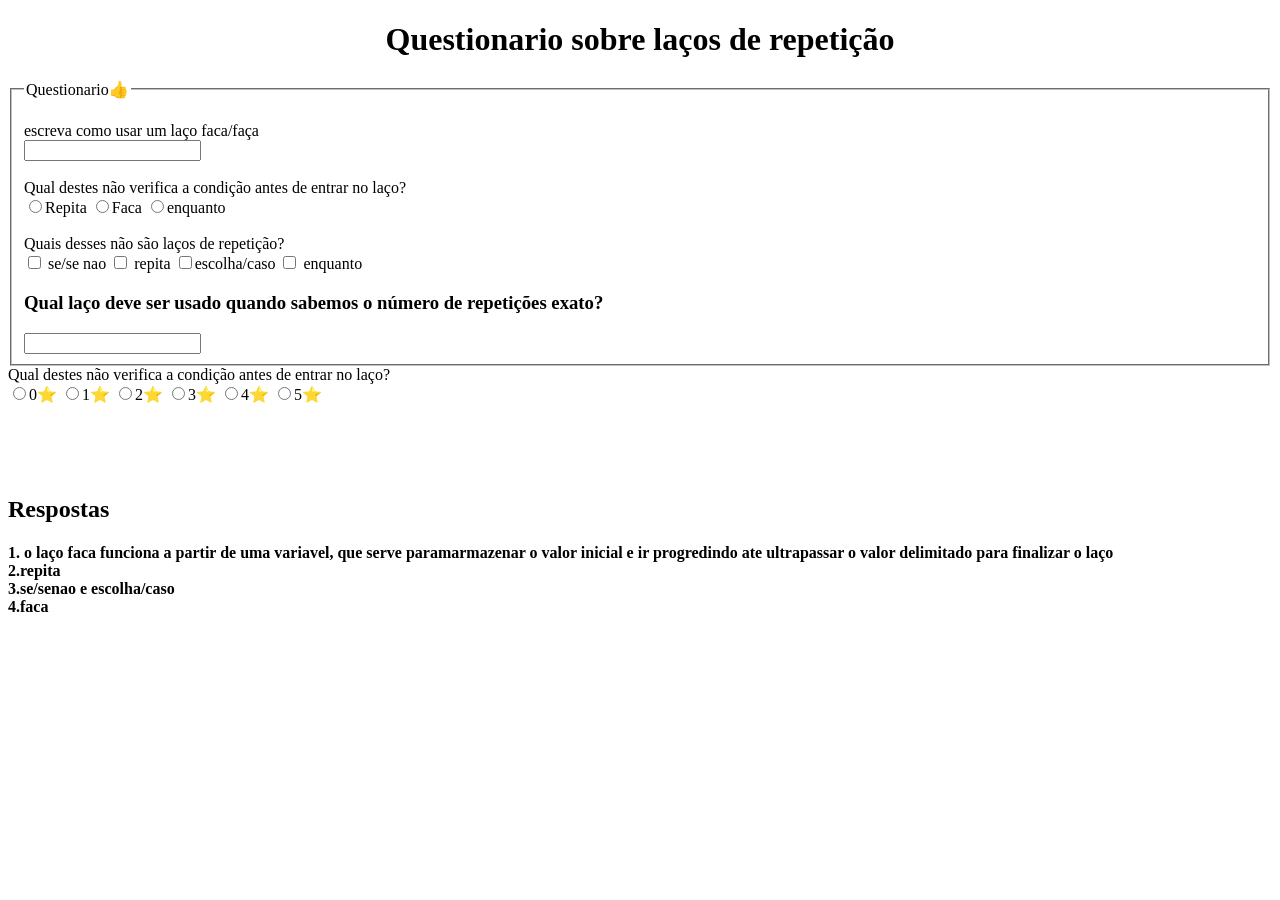
<file: Trabalho 2/quest.html>
<!DOCTYPE html>
<html lang="en">
<head>
    <meta charset="UTF-8">
    <meta name="viewport" content="width=device-width, initial-scale=1.0">
    <title>Document</title>
    <style>
        h1{
            text-align: center;
        }
    </style>
</head>

<body>
   <h1>Questionario sobre laços de repetição</h1> 
 <form>
			<fieldset><br>
			<legend> Questionario👍</legend>
			<lable> escreva como usar um laço faca/faça</lable><br>
			<input type="text" id="resp" name="resp"><br><br>
			
			<lable> Qual destes não verifica a condição antes de entrar no laço? </lable> <br>
			<input type="radio" name="res">Repita
			<input type="radio" name="res">Faca
            <input type="radio" name="res">enquanto<br><br>
			
			<lable> Quais desses não são laços de repetição? <br>
			<input type="checkbox"> se/se nao
			<input type="checkbox"> repita
            <input type="checkbox">escolha/caso
			<input type="checkbox"> 
            enquanto <br>
			</lable>
            <h3>Qual laço deve ser usado quando sabemos o número de repetições exato?</h3>
			<lable>
			<input list="linguagens" name="linguagens">
			<datalist id="linguagens">
				<option value="faça">
				<option value="repita">
				<option value="caso">
				<option value="enquanto">
				
			</lable>
			</fieldset>
		</form>
	</section>	
	<lable> Qual destes não verifica a condição antes de entrar no laço?  <br>
			<input type="radio" name="res5">0⭐
			<input type="radio" name="res5">1⭐
            <input type="radio" name="res5">2⭐
			<input type="radio" name="res5">3⭐
			<input type="radio" name="res5">4⭐
            <input type="radio" name="res5">5⭐<br></lable>

    <br><br><br><br><h2>Respostas</h2>
    <h4>1. o laço faca funciona a partir de uma variavel, que serve paramarmazenar o valor inicial e ir progredindo ate ultrapassar o valor delimitado para finalizar o laço <br>2.repita <br>3.se/senao e escolha/caso <br> 4.faca </h4>
</html>
</file>
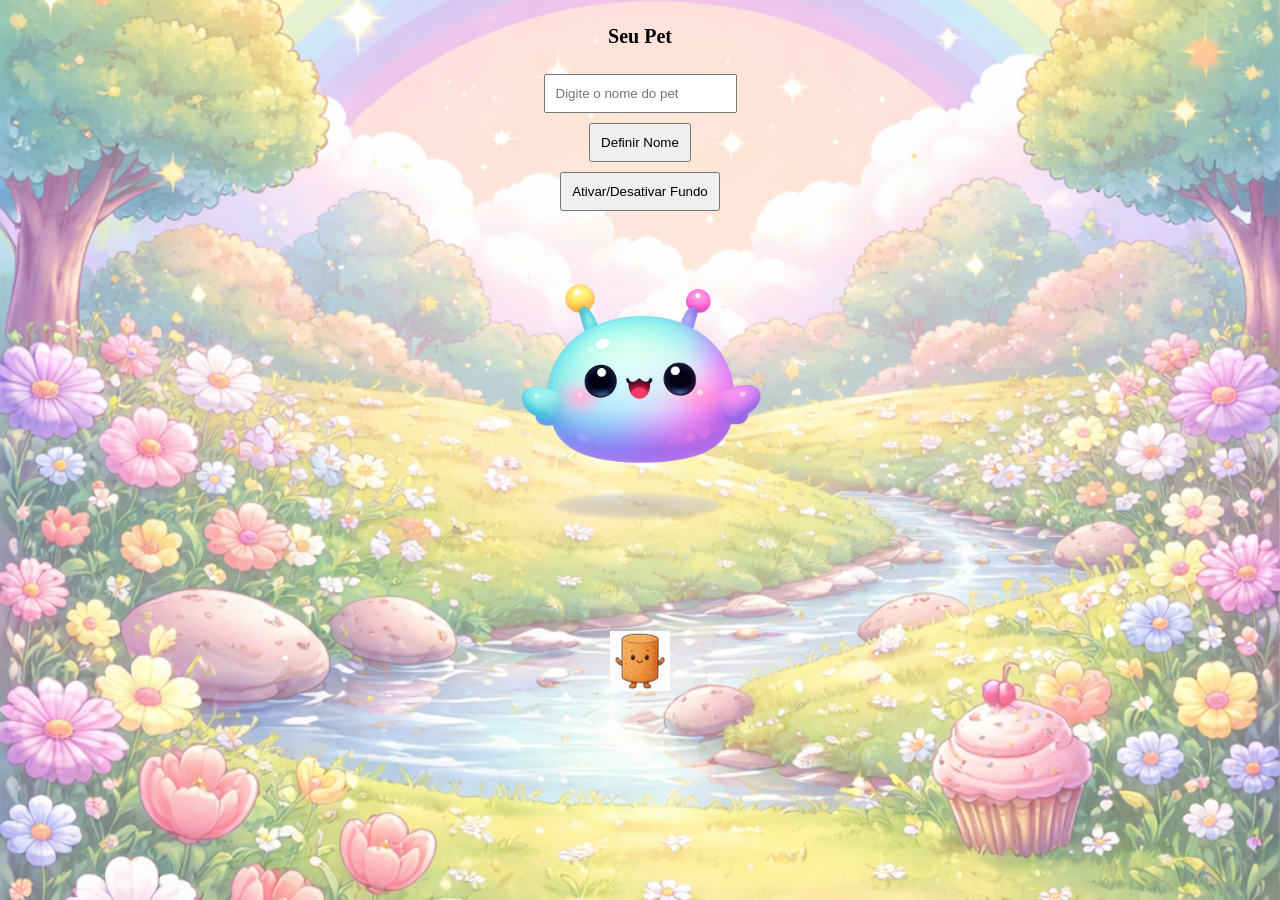
<file: Trabalho 6/exc.html>
<!DOCTYPE html>
<html lang="en">
<head>
<meta charset="UTF-8">
<meta name="viewport" content="width=device-width, initial-scale=1.0">
<title>Meu Pou 2.0</title>

<style>
    body {
        background-image: url('background.png');
        background-size: cover;
        background-position: center;
        background-repeat: no-repeat;

        display: flex;
        flex-direction: column;
        align-items: center;
        text-align: ;
        justify-content: center;
    }

    #b {
        width: 400px;
    }

    #btn {
        width: 60px;
        height: 60px;
        cursor: pointer;
        margin-top: 20px;
    }

    button, input {
        margin-top: 10px;
        padding: 10px;
    }

    #nomePet {
        font-size: 20px;
        font-weight: bold;
    }
</style>
</head>

<body>

<h2 id="nomePet">Seu Pet</h2>

<input type="text" id="inputNome" placeholder="Digite o nome do pet">
<button onclick="definirNome()">Definir Nome</button>

<button onclick="limparBackground()">Ativar/Desativar Fundo</button>

<img id="b" src="Criatura fofa flutuante em tons pastéis.png" alt="">
<img id="btn" src="pacoca.jpg" onclick="alimentar()">

<script src="scripit.js"></script>
</body>
</html>
</file>
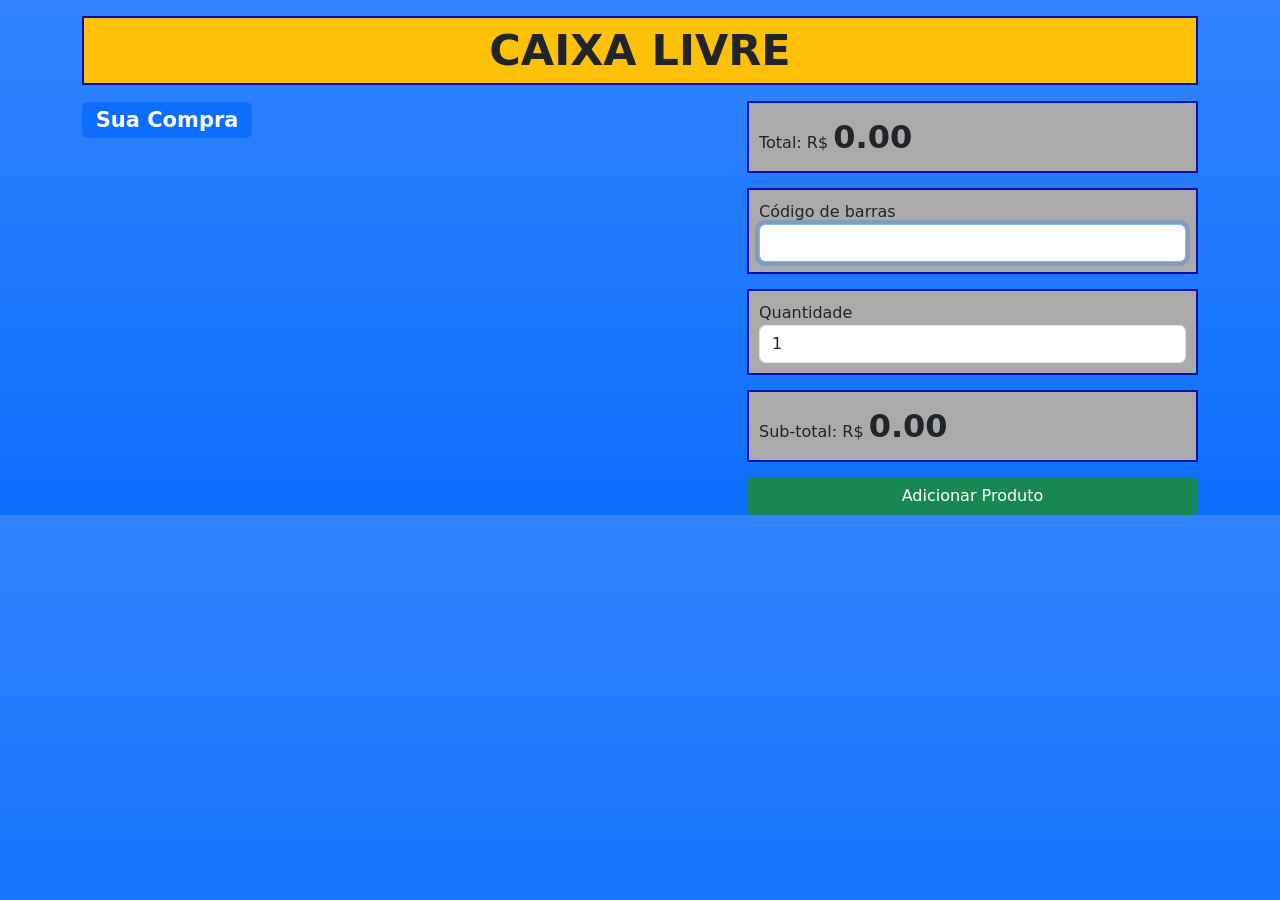
<file: trabalho 7/rev.html>
<!DOCTYPE html>
<html lang="pt-BR">
<head>
	<meta charset="UTF-8">
	<title> CAIXA LIVRE </title>
	<meta name="viewport" content="width=device-width, initial-scale=1.0">
	<link href="https://cdn.jsdelivr.net/npm/bootstrap@5.3.8/dist/css/bootstrap.min.css" rel="stylesheet" integrity="sha384-sRIl4kxILFvY47J16cr9ZwB07vP4J8+LH7qKQnuqkuIAvNWLzeN8tE5YBujZqJLB" crossorigin="anonymous">
 	<style>
		.topo{
			background: #ffc107;
			text-align: center;
			font-size: 43px;
			font-weight: bold;
			border: 2px solid #000faf;}
		.painel{
			background: #aaa;	
			padding: 10px;
			margin-bottom: 15px;
			border: 2px solid #000faf;}
		.total{
		font-size: 32px;
		text-align: right;
		font-weight: bold;}
	</style>
</head>
<body class="bg-primary bg-gradient">
<div class="container mt-3">

	<div class="topo"> CAIXA LIVRE </div>
	
	<div class="row mt-3">
		<div class="col-md-7">
			<h3 class="text-white"> <span class="badge text-bg-primary"> Sua Compra </span><h3>
			<ul id="lista" class="list-group lista"> <ul>
		</div>
		
		<div class="col-md-5">
			<div class="painel">
				Total: R$ <spam class="total" id="tc">0.00</span>
			</div>
		<div class="painel">
		<label> Código de barras </label>
		<input type="text" id="cod" class="form-control">
		</div>

		<div class="painel">
		<label> Quantidade </label>
		<input type="number" id="qtd" class="form-control">
		</div>
		
		<div class="painel">
			Sub-total: R$ <span class="total" id="sub">0.00</span>
		</div>

		<button class="btn btn-success w-100" onclick="addProduto()">
			Adicionar Produto
		</button>
	</div>
</div>
<script src="js.js"></script>
</body>
</html>
</file>
<file: prova 2/css.css>
h1{
    text-align: center;
    background-color: rgb(0, 0, 255);
    border: 2px black solid;
    border-radius: 5px;
}
.box{
    display: flex;
    flex-direction: column;
    align-items: center;
    background-color: rgb(86, 0, 144);
    margin: 1% 40%;
    border: 2px black solid;
    border-radius: 5px;
    padding: 10px;
}
</file>
